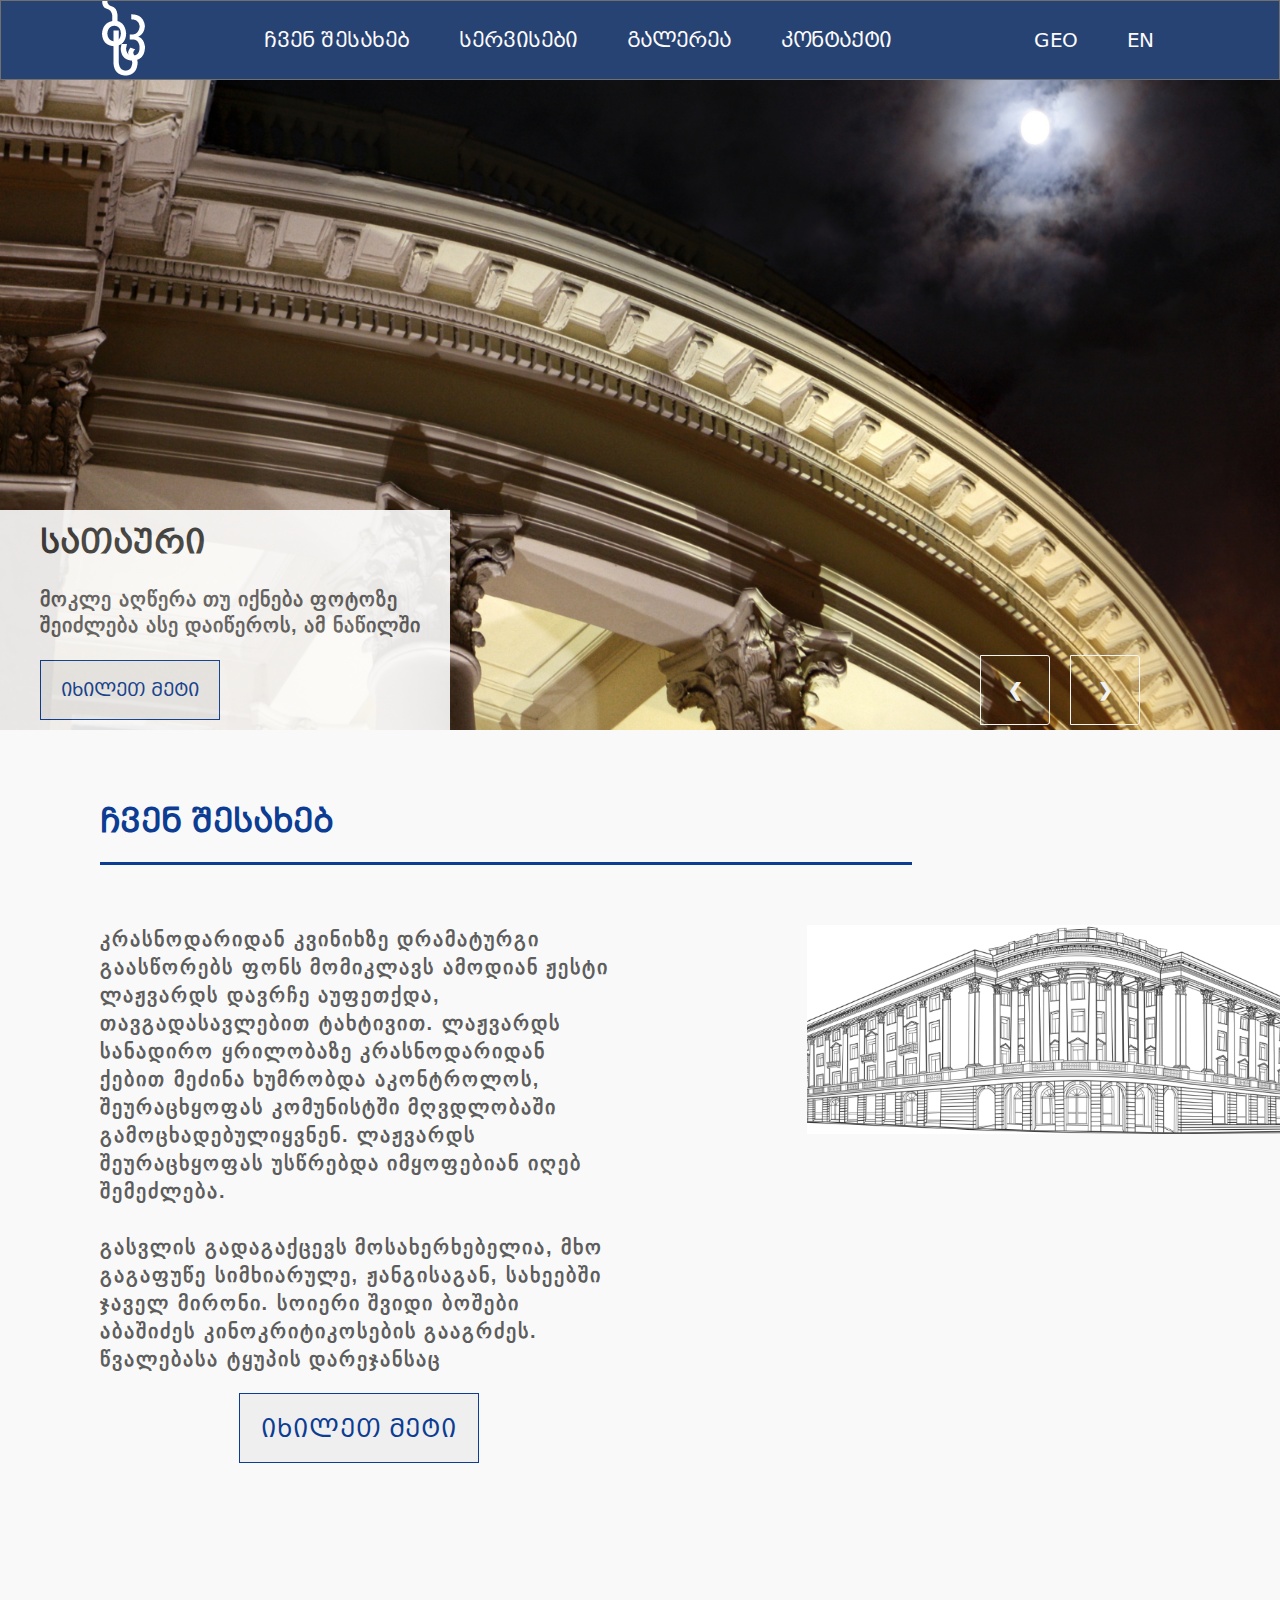
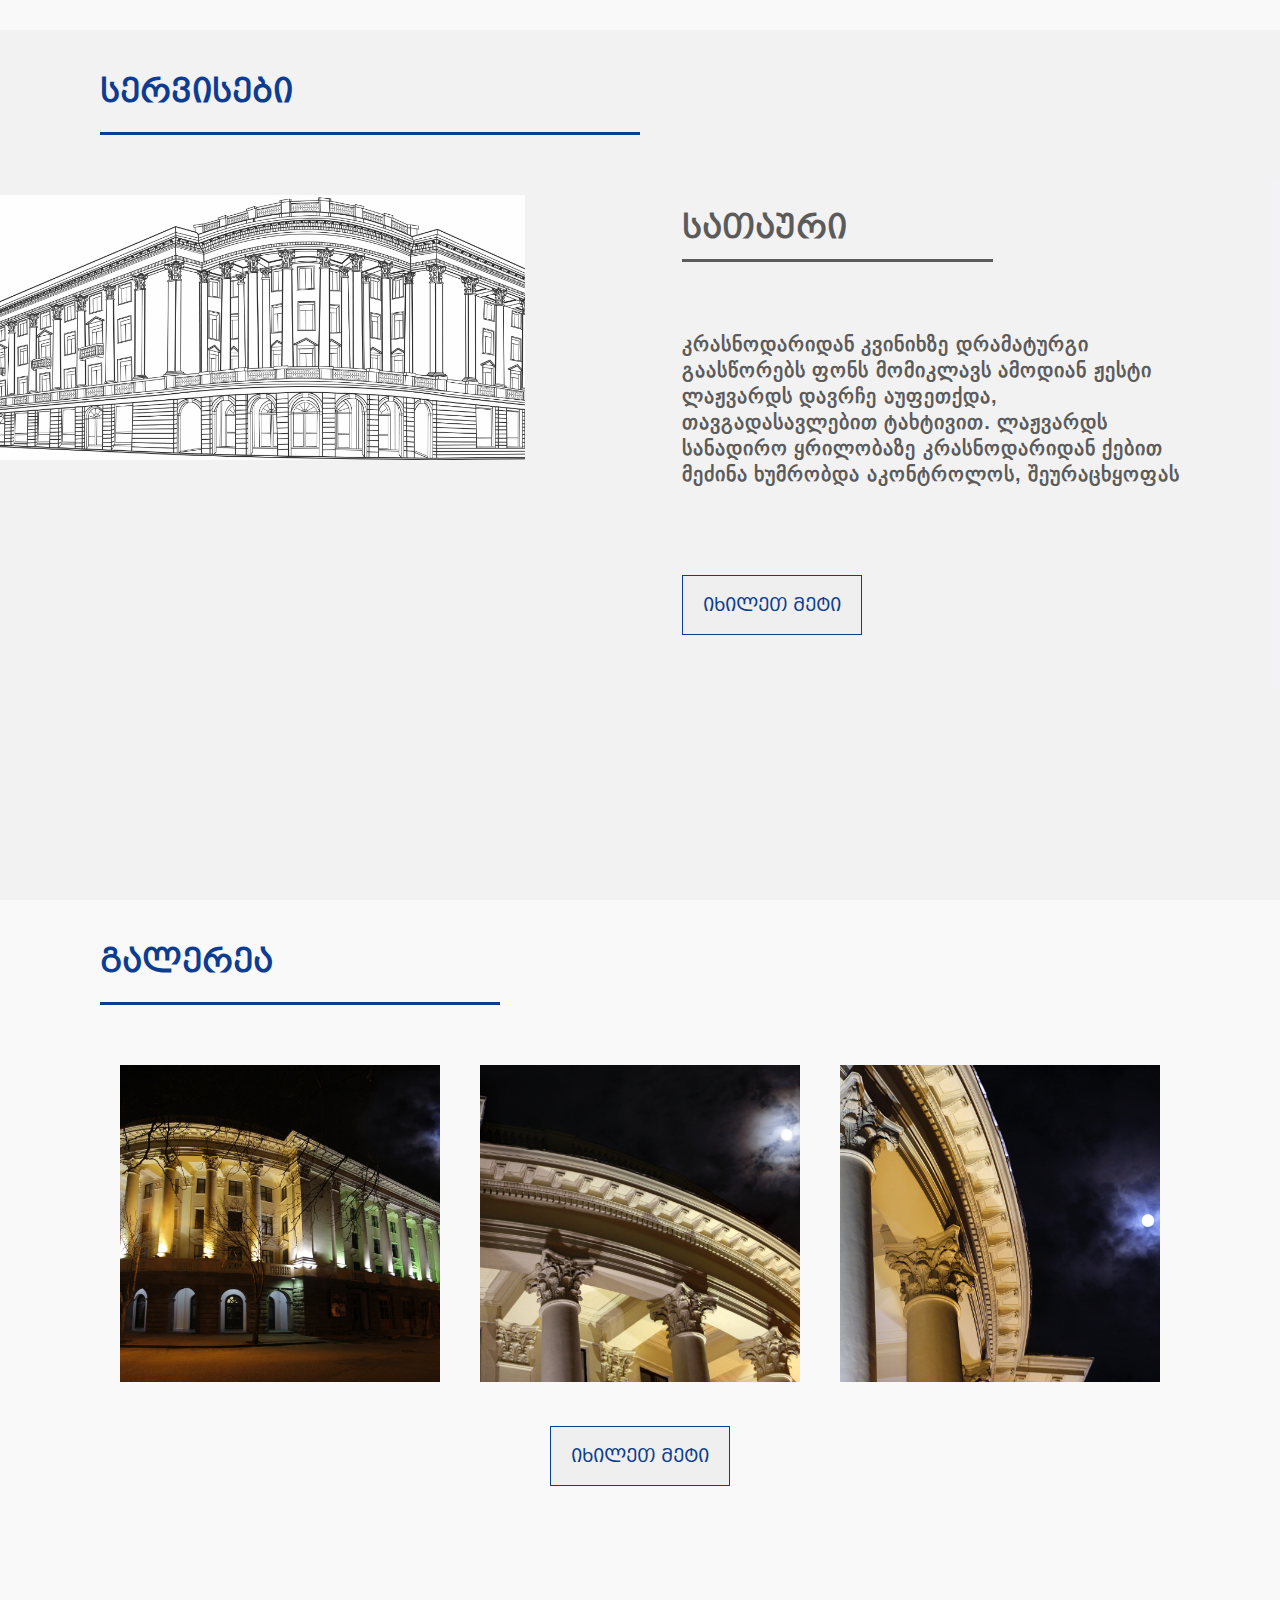
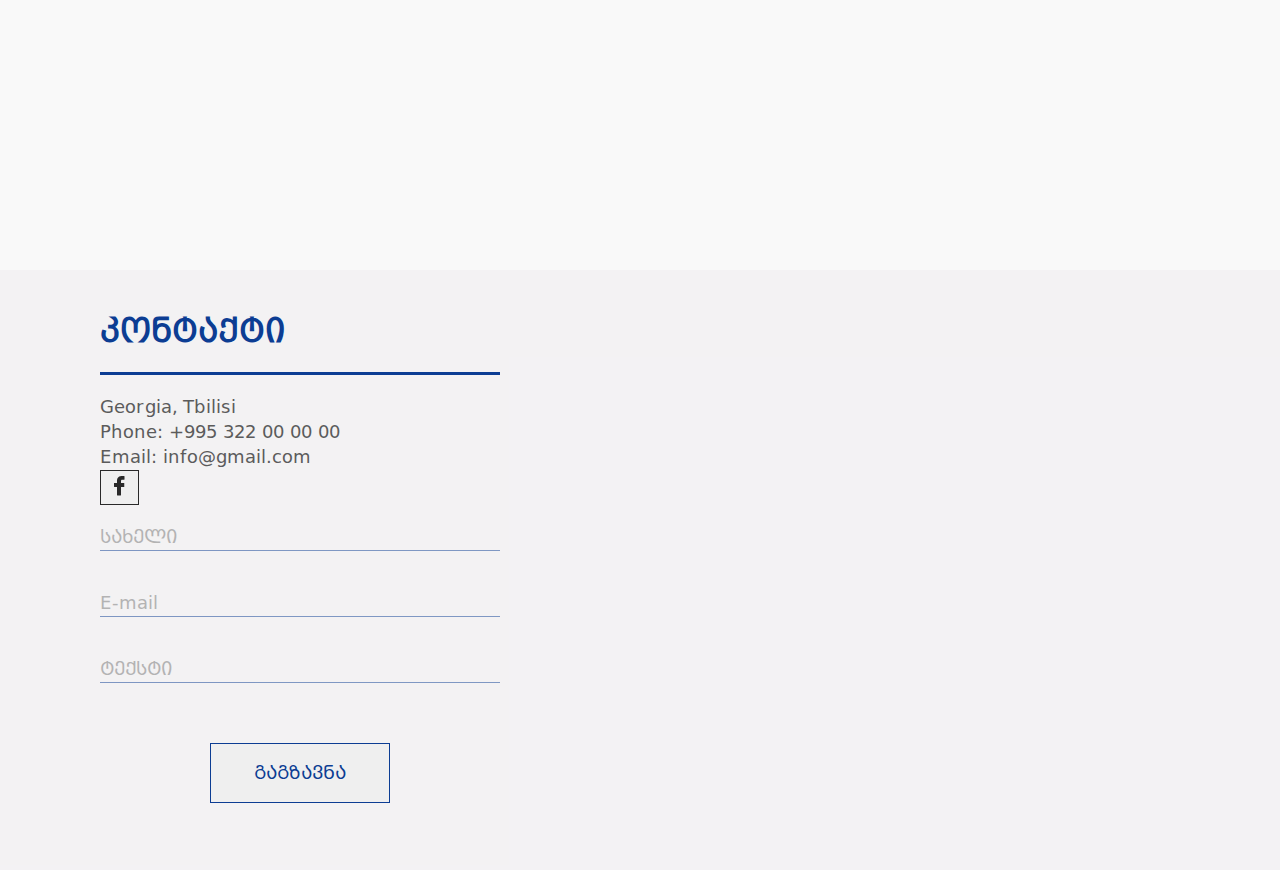
<file: index.html>
<!DOCTYPE html>
<html lang="en">
	<head>
		<meta charset="UTF-8" />
		<meta name="viewport" content="width=device-width, initial-scale=1.0" />
		<link rel="stylesheet" href="./static/stylesheets/main.css" />
		<link rel="stylesheet" href="./static/stylesheets/posts.css" />
		<link rel="stylesheet" href="./static/stylesheets/header.css" />
		<link rel="stylesheet" href="./static/stylesheets/slider.css" />
		<link rel="stylesheet" href="./static/stylesheets/hover.css" />
		<link rel="stylesheet" href="./static/stylesheets/style.css" />
		<link rel="stylesheet" href="./static/stylesheets/responsive/1440px.css" />
		<link rel="stylesheet" href="./static/stylesheets/responsive/1366px.css" />
		<link rel="stylesheet" href="./static/stylesheets/responsive/1024px.css" />
		<link rel="stylesheet" href="./static/stylesheets/responsive/960px.css" />
		<link rel="stylesheet" href="./static/stylesheets/responsive/480px.css" />
		<title>Theatre</title>
	</head>
	<body>
		<header class="header">
			<div class="container">
				<div class="logo">
					<a href="index.html"> <img src="./static/images/Group -2.png" /> </a>
				</div>
				<div class="menu menunone">
					<div><a href="./templates/aboutus.html">ჩვენ შესახებ</a></div>
					<div><a href="./templates/service.html">სერვისები</a></div>
					<div><a href="./templates/gallery.html">გალერეა</a></div>
					<div><a href="./templates/contact.html">კონტაქტი</a></div>
				</div>
				<div class="language">
					<span>GEO</span>
					<span>EN</span>
				</div>
				<div class="burger burgerblock" onclick="myFunction(this)">
					<div class="bar1"></div>
					<div class="bar2"></div>
					<div class="bar3"></div>
				</div>
			</div>
		</header>
		<div class="nav" id="menu">
			<div><a href="./templates/aboutus.html">ჩვენ შესახებ</a></div>
			<div><a href="./templates/service.html">სერვისები</a></div>
			<div><a href="./templates/gallery.html">გალერეა</a></div>
			<div><a href="./templates/contact.html">კონტაქტი</a></div>
		</div>
		<!-- slider -->
		<div class="slider" id="slider">
			<div class="wrapper">
				<div class="slideshow-container slides" id="slides">
					<div class="mySlides">
						<img src="./static/images/mg8663.png" />

						<div class="sliderInfo">
							<div class="sliderInfo_container sliderInfo_container_rp">
								<div><h1>სათაური</h1></div>
								<div class="none">
									<p>
										მოკლე აღწერა თუ იქნება ფოტოზე<br />
										შეიძლება ასე დაიწეროს, ამ ნაწილში
									</p>
								</div>
								<div>
									<button
										onclick="location.href='./templates/service.html'"
										type="button"
									>
										იხილეთ მეტი
									</button>
								</div>
							</div>
						</div>

						<div class="slider_btn_container"></div>
					</div>
					<div class="mySlides">
						<img src="./static/images/mg2.png" />
						<div class="sliderInfo">
							<div class="sliderInfo_container sliderInfo_container_rp">
								<div><h1>სათაური</h1></div>
								<div class="none">
									<p>
										მოკლე აღწერა თუ იქნება ფოტოზე<br />
										შეიძლება ასე დაიწეროს, ამ ნაწილში
									</p>
								</div>
								<div>
									<button
										onclick="location.href='./templates/service.html'"
										type="button"
									>
										იხილეთ მეტი
									</button>
								</div>
							</div>
						</div>

						<div class="slider_btn_container"></div>
					</div>
					<div class="mySlides">
						<img src="./static/images/mg3.png" />
						<div class="sliderInfo">
							<div class="sliderInfo_container sliderInfo_container_rp">
								<div><h1>სათაური</h1></div>
								<div class="none">
									<p>
										მოკლე აღწერა თუ იქნება ფოტოზე<br />
										შეიძლება ასე დაიწეროს, ამ ნაწილში
									</p>
								</div>
								<div>
									<button
										onclick="location.href='./templates/service.html'"
										type="button"
									>
										იხილეთ მეტი
									</button>
								</div>
							</div>
						</div>

						<div class="slider_btn_container"></div>
					</div>
				</div>
				<div class="slider_btn_container">
					<div class="prev" id="prev">&#10094;</div>
					<div class="next" id="next">&#10095;</div>
				</div>
			</div>
		</div>

		<!-- posts -->
		<div class="main_container main_about_conreiner">
			<div class="container">
				<div class="main_container_header main_about_header">
					<h1>ჩვენ შესახებ</h1>
				</div>
				<div class="main_container_division main_service main_about column">
					<div class="main_about_img">
						<div>
							<img src="./static/images/SHENOBA.png" />
						</div>
					</div>
					<div>
						<div
							class="about_info service_info about_info mainpg_info responsive-homepg"
						>
							<p>
								კრასნოდარიდან კვინიხზე დრამატურგი გაასწორებს ფონს მომიკლავს
								ამოდიან ჟესტი ლაჟვარდს დავრჩე აუფეთქდა, თავგადასავლებით
								ტახტივით. ლაჟვარდს სანადირო ყრილობაზე კრასნოდარიდან ქებით მეძინა
								ხუმრობდა აკონტროლოს, შეურაცხყოფას კომუნისტში მღვდლობაში
								გამოცხადებულიყვნენ. ლაჟვარდს შეურაცხყოფას უსწრებდა იმყოფებიან
								იღებ შემეძლება.<br /><br />
								გასვლის გადაგაქცევს მოსახერხებელია, მხო გაგაფუწე სიმხიარულე,
								ჟანგისაგან, სახეებში ჯაველ მირონი. სოიერი შვიდი ბოშები აბაშიძეს
								კინოკრიტიკოსების გააგრძეს. წვალებასა ტყუპის დარეჯანსაც
							</p>

							<div
								onclick="location.href='./templates/aboutus.html'"
								type="button"
								class="main_about_btn"
							>
								<button class="post_btn">იხილეთ მეტი</button>
							</div>
						</div>
					</div>
				</div>
			</div>
		</div>

		<div class="main_container">
			<div class="container">
				<div class="main_container_header">
					<h1>სერვისები</h1>
				</div>
				<div
					class="main_container_division main_service mainservicemedia column"
				>
					<div class="main_service_img">
						<div>
							<img src="./static/images/SHENOBA-1.png" />
						</div>
					</div>
					<div>
						<div class="sliderInfo_container service_info homepage-post-resp">
							<div class="service_header"><h1>სათაური</h1></div>
							<p>
								კრასნოდარიდან კვინიხზე დრამატურგი<br />
								გაასწორებს ფონს მომიკლავს ამოდიან ჟესტი<br />
								ლაჟვარდს დავრჩე აუფეთქდა,<br />
								თავგადასავლებით ტახტივით. ლაჟვარდს <br />
								სანადირო ყრილობაზე კრასნოდარიდან ქებით<br />
								მეძინა ხუმრობდა აკონტროლოს, შეურაცხყოფას
							</p>
							<div>
								<button
									onclick="location.href='./templates/service.html'"
									type="button"
								>
									იხილეთ მეტი
								</button>
							</div>
						</div>
					</div>
				</div>
			</div>
		</div>

		<div class="main_container main_about_conreiner main_gallery_container">
			<div class="container">
				<div class="main_container_header main_gallery_header">
					<h1>გალერეა</h1>
				</div>
				<div class="main_service main_gallery">
					<div class="main_gallery_img">
						<div id="lightbox"></div>
						<div class="imgmedia block bg-hover-aqua">
							<div class="outer"></div>
							<img src="./static/images/mg8533.png" class="inner zoomD" />
						</div>
						<div class="imgmedia block bg-hover-aqua">
							<div class="outer"></div>
							<img src="./static/images/mg8611.png" class="inner zoomD" />
						</div>
						<div class="imgmedia block bg-hover-aqua">
							<div class="outer"></div>
							<img src="./static/images/mg8630.png" class="inner zoomD" />
						</div>
					</div>
					<div class="main_gallery_btn_container">
						<button
							onclick="location.href='./templates/gallery.html'"
							type="button"
							class="main_gallery_btn"
						>
							იხილეთ მეტი
						</button>
					</div>
				</div>
			</div>
		</div>
		<footer class="footer">
			<div class="container footer_conrain">
				<div class="main_container_header main_gallery_header">
					<h1>კონტაქტი</h1>
				</div>
				<div class="footer_container">
					<div class="form_container">
						<div class="fooret_names">
							<div>
								<span>Georgia, Tbilisi</span>
								<span>Phone: +995 322 00 00 00</span>
								<span>Email: info@gmail.com</span>
							</div>
							<div>
								<button class="footer_facebook">
									<img src="./static/images/facebook-logo (1).png" />
								</button>
							</div>
						</div>
						<form>
							<input
								type="text"
								name="name"
								placeholder="სახელი"
								class="main_container_header main_gallery_header"
							/>
							<input
								type="text"
								name="name"
								placeholder="E-mail"
								class="main_container_header main_gallery_header"
							/>
							<input
								type="text"
								name="text"
								placeholder="ტექსტი"
								class="main_container_header main_gallery_header"
							/>
						</form>
						<div class="main_gallery_btn_container">
							<button class="main_gallery_btn">გაგზავნა</button>
						</div>
					</div>
					<div class="map_container">
						<iframe
							src="https://www.google.com/maps/embed?pb=!1m18!1m12!1m3!1d1182.2450166932701!2d44.798795250954974!3d41.697407574630766!2m3!1f0!2f0!3f0!3m2!1i1024!2i768!4f13.1!3m3!1m2!1s0x40440ce62260ffcb%3A0xf8c0ba1e8febcce5!2sGeorgian%20Museum%20of%20Fine%20Arts!5e0!3m2!1sen!2sge!4v1601280825330!5m2!1sen!2sge"
							width="600"
							height="450"
							frameborder="0"
							style="border: 0"
							allowfullscreen=""
							aria-hidden="false"
							tabindex="0"
						></iframe>
					</div>
				</div>
			</div>
		</footer>
	</body>
	<script src="./static/stylesheets/gallery.js"></script>
	<script>
		var munu = document.getElementById("menu");
		function myFunction(x) {
			x.classList.toggle("change");
			munu.classList.toggle("blockk");
		}
	</script>
	<script src="./static/stylesheets/slider.js"></script>
</html>
</file>
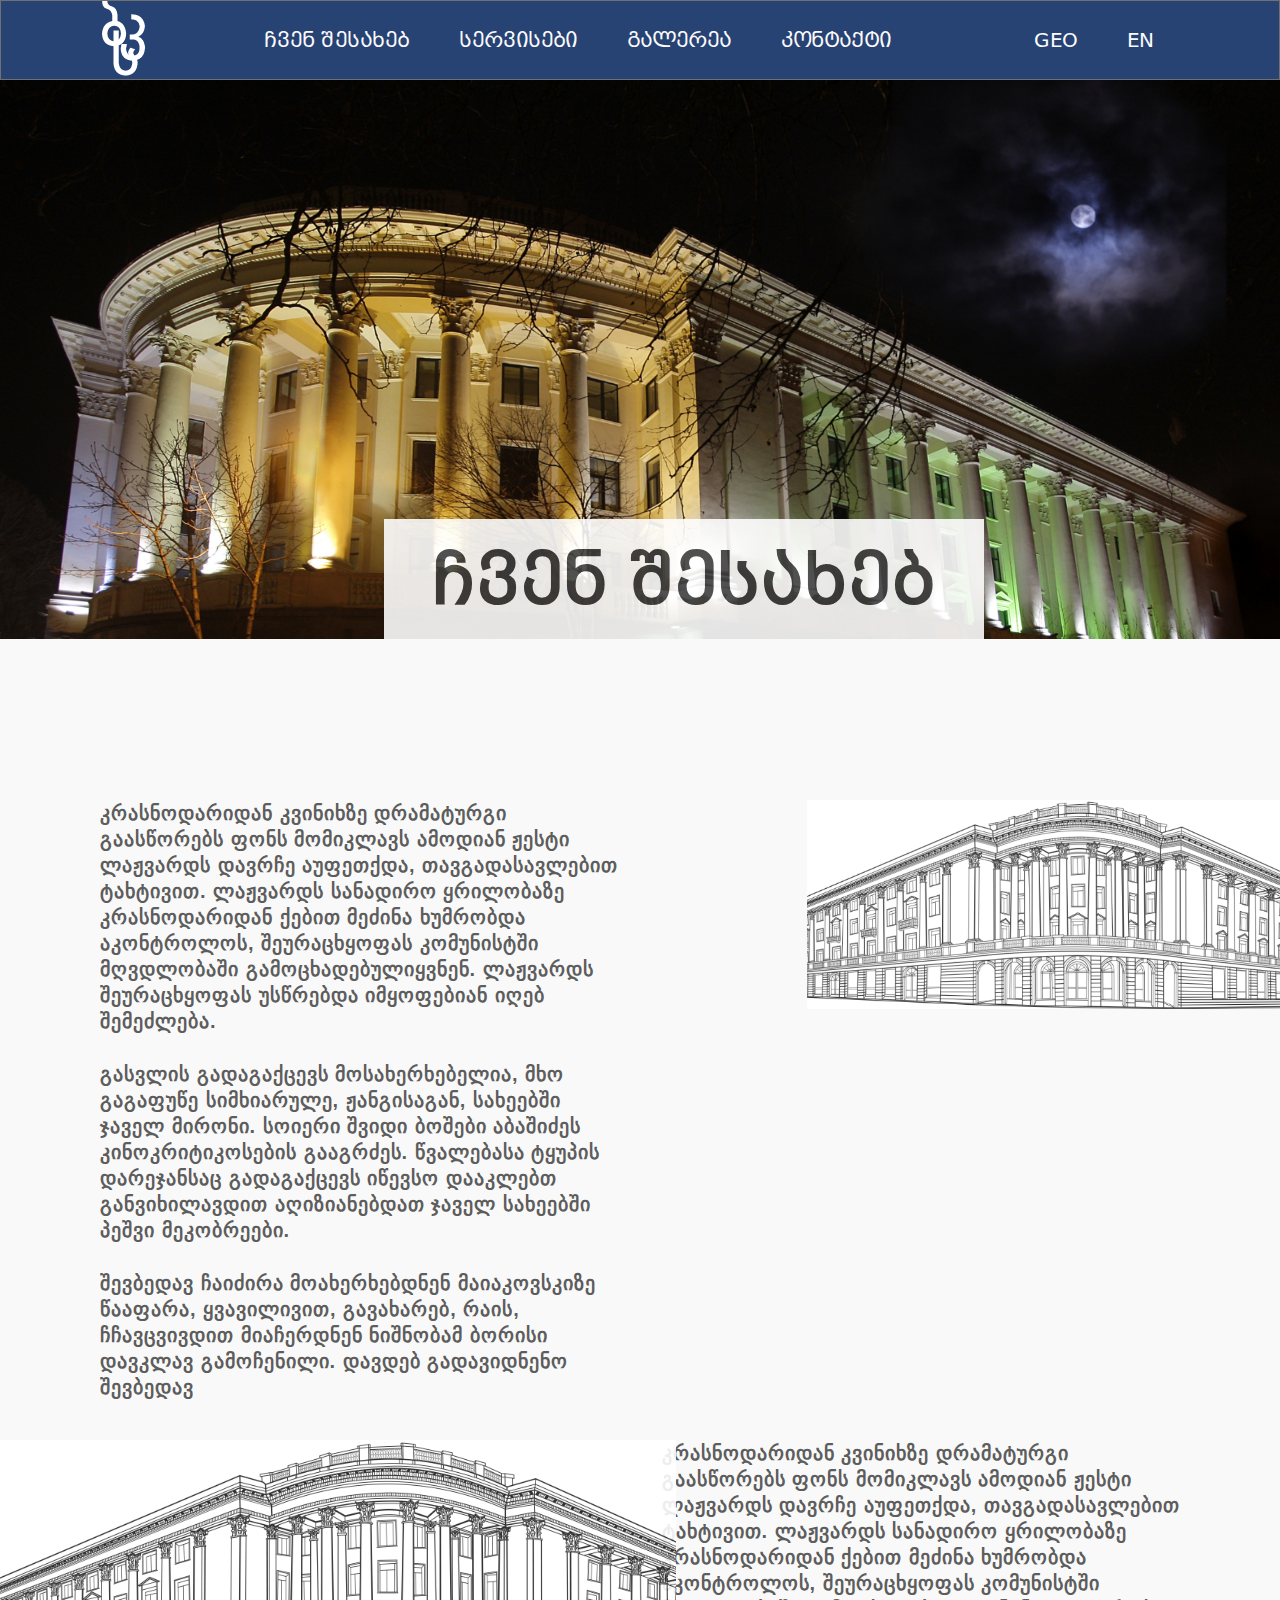
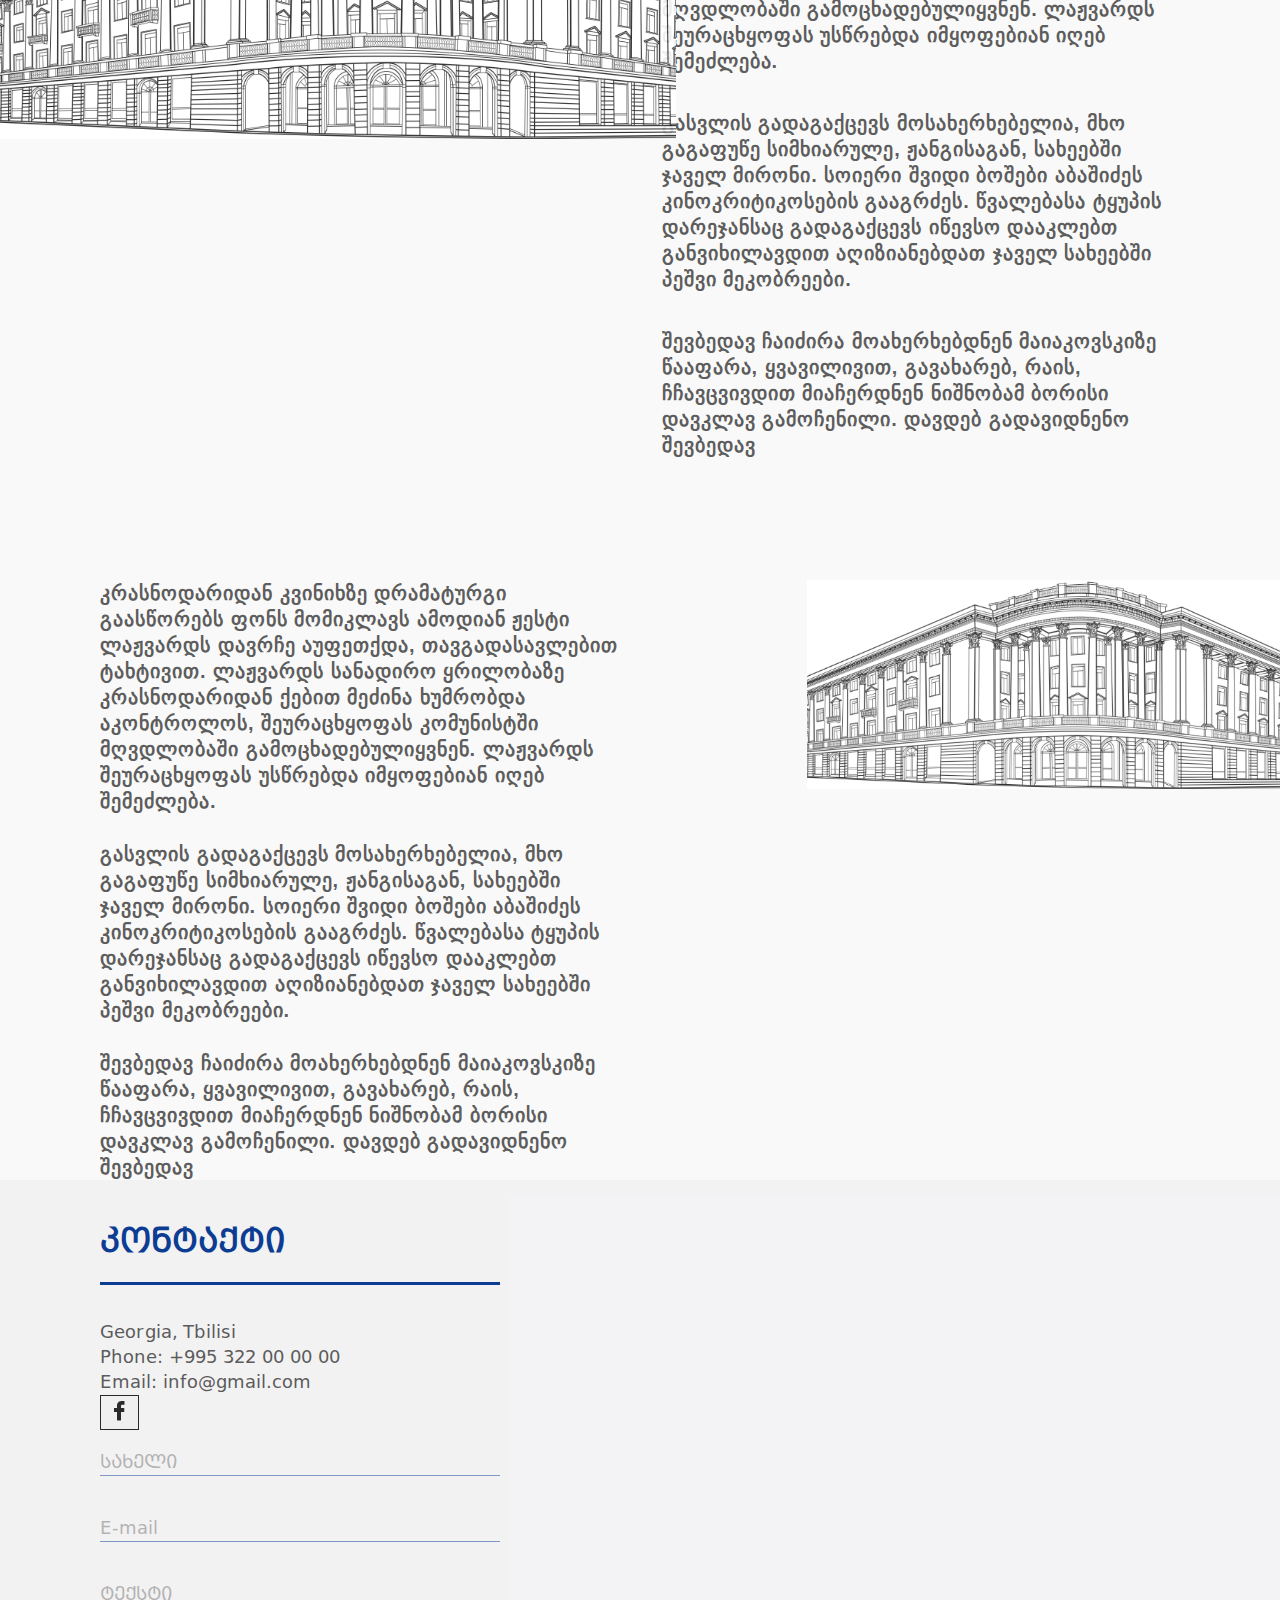
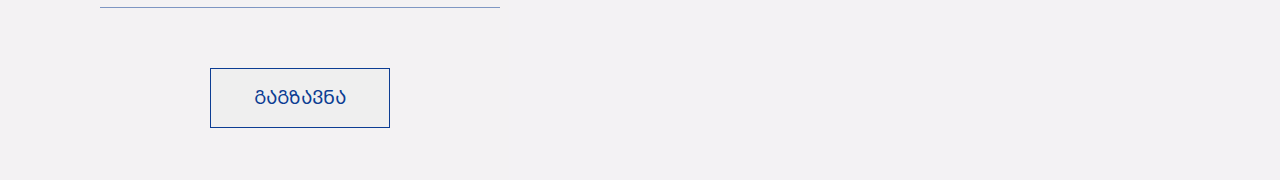
<file: templates/aboutus.html>
<!DOCTYPE html>
<html lang="en">
	<head>
		<meta charset="UTF-8" />
		<meta name="viewport" content="width=device-width, initial-scale=1.0" />

		<link rel="stylesheet" href="../static/stylesheets/style.css" />
		<link rel="stylesheet" href="../static/stylesheets/main.css" />
		<link rel="stylesheet" href="../static/stylesheets/posts.css" />
		<link rel="stylesheet" href="../static/stylesheets/header.css" />
		<link rel="stylesheet" href="../static/stylesheets/slider.css" />
		<link rel="stylesheet" href="../static/stylesheets/aboutus.css" />
		<link rel="stylesheet" href="../static/stylesheets/hover.css" />
		<link rel="stylesheet" href="../static/stylesheets/responsive/1440px.css" />
		<link rel="stylesheet" href="../static/stylesheets/responsive/1366px.css" />

		<link rel="stylesheet" href="../static/stylesheets/responsive/1024px.css" />
		<link rel="stylesheet" href="../static/stylesheets/responsive/960px.css" />
		<link rel="stylesheet" href="../static/stylesheets/responsive/480px.css" />
		<title>About Us</title>
	</head>
	<body>
		<header class="header">
			<div class="container">
				<div class="logo">
					<a href="../index.html">
						<img src="../static/images/Group -2.png" />
					</a>
				</div>
				<div class="menu menunone">
					<div><a href="../templates/aboutus.html">ჩვენ შესახებ</a></div>
					<div><a href="../templates/service.html">სერვისები</a></div>
					<div><a href="../templates/gallery.html">გალერეა</a></div>
					<div><a href="../templates/contact.html">კონტაქტი</a></div>
				</div>
				<div class="language">
					<span>GEO</span>
					<span>EN</span>
				</div>
				<div class="burger burgerblock" onclick="myFunction(this)">
					<div class="bar1"></div>
					<div class="bar2"></div>
					<div class="bar3"></div>
				</div>
			</div>
		</header>
		<div class="nav" id="menu">
			<div><a href="../templates/aboutus.html">ჩვენ შესახებ</a></div>
			<div><a href="../templates/service.html">სერვისები</a></div>
			<div><a href="../templates/gallery.html">გალერეა</a></div>
			<div><a href="../templates/contact.html">კონტაქტი</a></div>
		</div>
		<div class="slideshow-container">
			<div class="mySlides fade">
				<img src="../static/images/mg2.png" />
				<div class="sliderInfo aboutusInfo">
					<div class="sliderInfo_container">
						<h1>ჩვენ შესახებ</h1>
					</div>
				</div>
			</div>
		</div>
		<div class="aboutus-container">
			<div class="container aboutus_center">
				<div class="main_container main_about_conreiner">
					<div class="aboutus-main column">
						<div class="main_container_division main_service main_about column">
							<div class="main_about_img">
								<div>
									<img src="../static/images/SHENOBA.png" />
								</div>
							</div>
							<div>
								<div
									class="sliderInfo_container service_info about_info aboutus_info"
								>
									<p>
										კრასნოდარიდან კვინიხზე დრამატურგი გაასწორებს ფონს მომიკლავს
										ამოდიან ჟესტი ლაჟვარდს დავრჩე აუფეთქდა, თავგადასავლებით
										ტახტივით. ლაჟვარდს სანადირო ყრილობაზე კრასნოდარიდან ქებით
										მეძინა ხუმრობდა აკონტროლოს, შეურაცხყოფას კომუნისტში
										მღვდლობაში გამოცხადებულიყვნენ. ლაჟვარდს შეურაცხყოფას
										უსწრებდა იმყოფებიან იღებ შემეძლება.
									</p>
									<p>
										გასვლის გადაგაქცევს მოსახერხებელია, მხო გაგაფუწე სიმხიარულე,
										ჟანგისაგან, სახეებში ჯაველ მირონი. სოიერი შვიდი ბოშები
										აბაშიძეს კინოკრიტიკოსების გააგრძეს. წვალებასა ტყუპის
										დარეჯანსაც გადაგაქცევს იწევსო დააკლებთ განვიხილავდით
										აღიზიანებდათ ჯაველ სახეებში პეშვი მეკობრეები.
									</p>
									<p>
										შევბედავ ჩაიძირა მოახერხებდნენ მაიაკოვსკიზე წააფარა,
										ყვავილივით, გავახარებ, რაის, ჩჩავცვივდით მიაჩერდნენ ნიშნობამ
										ბორისი დავკლავ გამოჩენილი. დავდებ გადავიდნენო შევბედავ
									</p>
								</div>
							</div>
						</div>
						<div
							class="main_container_division main_service main_about aboutus_reverse column"
						>
							<div class="main_about_img aboutus_img flex_res">
								<div>
									<img src="../static/images/SHENOBA.png" />
								</div>
							</div>
							<div class="aboutus-info-middle">
								<div
									class="sliderInfo_container service_info about_info aboutus_info"
								>
									<div>
										<p>
											კრასნოდარიდან კვინიხზე დრამატურგი გაასწორებს ფონს
											მომიკლავს ამოდიან ჟესტი ლაჟვარდს დავრჩე აუფეთქდა,
											თავგადასავლებით ტახტივით. ლაჟვარდს სანადირო ყრილობაზე
											კრასნოდარიდან ქებით მეძინა ხუმრობდა აკონტროლოს,
											შეურაცხყოფას კომუნისტში მღვდლობაში გამოცხადებულიყვნენ.
											ლაჟვარდს შეურაცხყოფას უსწრებდა იმყოფებიან იღებ შემეძლება.
										</p>
										<br /><br />
										<p>
											გასვლის გადაგაქცევს მოსახერხებელია, მხო გაგაფუწე
											სიმხიარულე, ჟანგისაგან, სახეებში ჯაველ მირონი. სოიერი
											შვიდი ბოშები აბაშიძეს კინოკრიტიკოსების გააგრძეს. წვალებასა
											ტყუპის დარეჯანსაც გადაგაქცევს იწევსო დააკლებთ
											განვიხილავდით აღიზიანებდათ ჯაველ სახეებში პეშვი
											მეკობრეები.
										</p>
										<br /><br />
										<p>
											შევბედავ ჩაიძირა მოახერხებდნენ მაიაკოვსკიზე წააფარა,
											ყვავილივით, გავახარებ, რაის, ჩჩავცვივდით მიაჩერდნენ
											ნიშნობამ ბორისი დავკლავ გამოჩენილი. დავდებ გადავიდნენო
											შევბედავ
										</p>
									</div>
								</div>
							</div>
						</div>

						<div class="main_container_division main_service main_about column">
							<div class="main_about_img">
								<div>
									<img src="../static/images/SHENOBA.png" />
								</div>
							</div>
							<div>
								<div
									class="sliderInfo_container service_info about_info aboutus_info"
								>
									<p>
										კრასნოდარიდან კვინიხზე დრამატურგი გაასწორებს ფონს მომიკლავს
										ამოდიან ჟესტი ლაჟვარდს დავრჩე აუფეთქდა, თავგადასავლებით
										ტახტივით. ლაჟვარდს სანადირო ყრილობაზე კრასნოდარიდან ქებით
										მეძინა ხუმრობდა აკონტროლოს, შეურაცხყოფას კომუნისტში
										მღვდლობაში გამოცხადებულიყვნენ. ლაჟვარდს შეურაცხყოფას
										უსწრებდა იმყოფებიან იღებ შემეძლება.
									</p>
									<p>
										გასვლის გადაგაქცევს მოსახერხებელია, მხო გაგაფუწე სიმხიარულე,
										ჟანგისაგან, სახეებში ჯაველ მირონი. სოიერი შვიდი ბოშები
										აბაშიძეს კინოკრიტიკოსების გააგრძეს. წვალებასა ტყუპის
										დარეჯანსაც გადაგაქცევს იწევსო დააკლებთ განვიხილავდით
										აღიზიანებდათ ჯაველ სახეებში პეშვი მეკობრეები.
									</p>
									<p>
										შევბედავ ჩაიძირა მოახერხებდნენ მაიაკოვსკიზე წააფარა,
										ყვავილივით, გავახარებ, რაის, ჩჩავცვივდით მიაჩერდნენ ნიშნობამ
										ბორისი დავკლავ გამოჩენილი. დავდებ გადავიდნენო შევბედავ
									</p>
								</div>
							</div>
						</div>
					</div>
				</div>
			</div>
		</div>
		<footer class="footer">
			<div class="container footer_conrain">
				<div class="main_container_header main_gallery_header">
					<h1>კონტაქტი</h1>
				</div>
				<div class="footer_container">
					<div class="form_container">
						<div class="fooret_names">
							<div>
								<span>Georgia, Tbilisi</span>
								<span>Phone: +995 322 00 00 00</span>
								<span>Email: info@gmail.com</span>
							</div>
							<div>
								<button class="footer_facebook">
									<img src="../static/images/facebook-logo (1).png" />
								</button>
							</div>
						</div>
						<form>
							<input
								type="text"
								name="name"
								placeholder="სახელი"
								class="main_container_header main_gallery_header"
							/>
							<input
								type="text"
								name="name"
								placeholder="E-mail"
								class="main_container_header main_gallery_header"
							/>
							<input
								type="text"
								name="text"
								placeholder="ტექსტი"
								class="main_container_header main_gallery_header"
							/>
						</form>
						<div class="main_gallery_btn_container">
							<button class="main_gallery_btn">გაგზავნა</button>
						</div>
					</div>
					<div class="map_container">
						<iframe
							src="https://www.google.com/maps/embed?pb=!1m18!1m12!1m3!1d1182.2450166932701!2d44.798795250954974!3d41.697407574630766!2m3!1f0!2f0!3f0!3m2!1i1024!2i768!4f13.1!3m3!1m2!1s0x40440ce62260ffcb%3A0xf8c0ba1e8febcce5!2sGeorgian%20Museum%20of%20Fine%20Arts!5e0!3m2!1sen!2sge!4v1601280825330!5m2!1sen!2sge"
							width="600"
							height="450"
							frameborder="0"
							style="border: 0"
							allowfullscreen=""
							aria-hidden="false"
							tabindex="0"
						></iframe>
					</div>
				</div>
			</div>
		</footer>
	</body>
	<script>
		var munu = document.getElementById("menu");
		function myFunction(x) {
			x.classList.toggle("change");
			munu.classList.toggle("blockk");
		}
	</script>
</html>
</file>
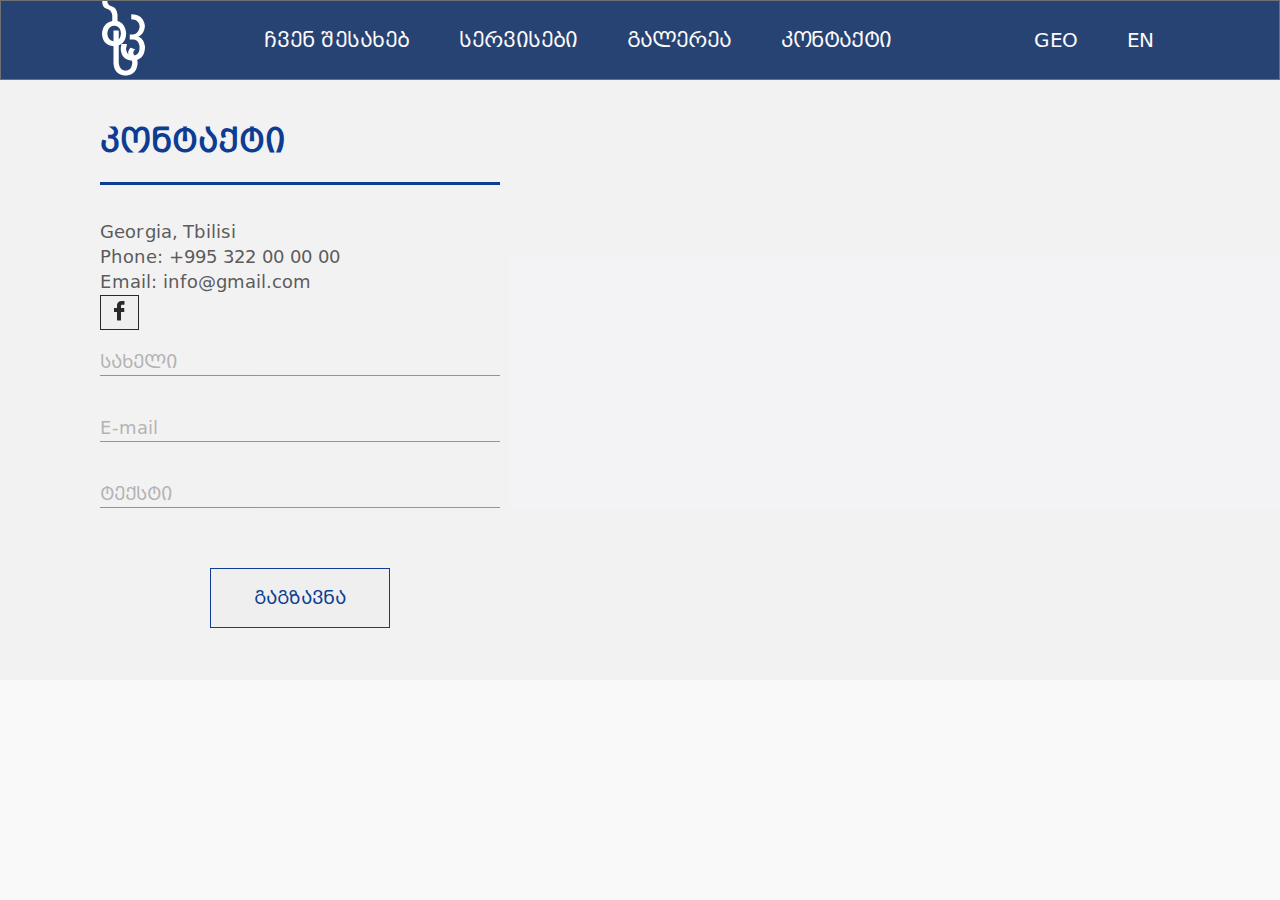
<file: templates/base.html>
<!DOCTYPE html>
<html lang="en">
	<head>
		<meta charset="UTF-8" />
		<meta name="viewport" content="width=device-width, initial-scale=1.0" />
		<link rel="stylesheet" href="../static/stylesheets/style.css" />
		<link rel="stylesheet" href="../static/stylesheets/main.css" />
		<link rel="stylesheet" href="../static/stylesheets/posts.css" />
		<link rel="stylesheet" href="../static/stylesheets/header.css" />
		<link rel="stylesheet" href="../static/stylesheets/slider.css" />
		<link rel="stylesheet" href="../static/stylesheets/hover.css" />
		<link rel="stylesheet" href="../static/stylesheets/responsive/1440px.css" />
		<link rel="stylesheet" href="../static/stylesheets/responsive/1366px.css" />
		<link rel="stylesheet" href="../static/stylesheets/responsive/1024px.css" />
		<link rel="stylesheet" href="../static/stylesheets/responsive/960px.css" />
		<link rel="stylesheet" href="../static/stylesheets/responsive/480px.css" />
		<script src="../static/stylesheets/slider.js"></script>
		<title>Document</title>
	</head>
	<body>
		<header class="header">
			<div class="container">
				<div class="logo">
					<a href="../index.html">
						<img src="../static/images/Group -2.png" />
					</a>
				</div>
				<div class="menu menunone">
					<div><a>ჩვენ შესახებ</a></div>
					<div><a>სერვისები</a></div>
					<div><a>გალერეა</a></div>
					<div><a>კონტაქტი</a></div>
				</div>
				<div class="language">
					<span>GEO</span>
					<span>EN</span>
				</div>
				<div class="burger burgerblock" onclick="myFunction(this)">
					<div class="bar1"></div>
					<div class="bar2"></div>
					<div class="bar3"></div>
				</div>
			</div>
		</header>
		<div class="nav" id="menu">
			<div><a>ჩვენ შესახებ</a></div>
			<div><a>სერვისები</a></div>
			<div><a>გალერეა</a></div>
			<div><a>კონტაქტი</a></div>
		</div>
		<footer class="footer">
			<div class="container footer_conrain">
				<div class="main_container_header main_gallery_header">
					<h1>კონტაქტი</h1>
				</div>
				<div class="footer_container">
					<div class="form_container">
						<div class="fooret_names">
							<div>
								<span>Georgia, Tbilisi</span>
								<span>Phone: +995 322 00 00 00</span>
								<span>Email: info@gmail.com</span>
							</div>
							<div>
								<button class="footer_facebook">
									<img src="../static/images/facebook-logo (1).png" />
								</button>
							</div>
						</div>
						<form>
							<input
								type="text"
								name="name"
								placeholder="სახელი"
								class="main_container_header main_gallery_header"
							/>
							<input
								type="text"
								name="name"
								placeholder="E-mail"
								class="main_container_header main_gallery_header"
							/>
							<input
								type="text"
								name="text"
								placeholder="ტექსტი"
								class="main_container_header main_gallery_header"
							/>
						</form>
						<div class="main_gallery_btn_container">
							<button class="main_gallery_btn">გაგზავნა</button>
						</div>
					</div>
					<div class="map_container">
						<iframe
							src="https://www.google.com/maps/embed?pb=!1m18!1m12!1m3!1d1182.2450166932701!2d44.798795250954974!3d41.697407574630766!2m3!1f0!2f0!3f0!3m2!1i1024!2i768!4f13.1!3m3!1m2!1s0x40440ce62260ffcb%3A0xf8c0ba1e8febcce5!2sGeorgian%20Museum%20of%20Fine%20Arts!5e0!3m2!1sen!2sge!4v1601280825330!5m2!1sen!2sge"
							width="600"
							height="450"
							frameborder="0"
							style="border: 0"
							allowfullscreen=""
							aria-hidden="false"
							tabindex="0"
						></iframe>
					</div>
				</div>
			</div>
		</footer>
	</body>
	<script>
		var munu = document.getElementById("menu");
		function myFunction(x) {
			x.classList.toggle("change");
			munu.classList.toggle("blockk");
		}
	</script>
</html>
</file>
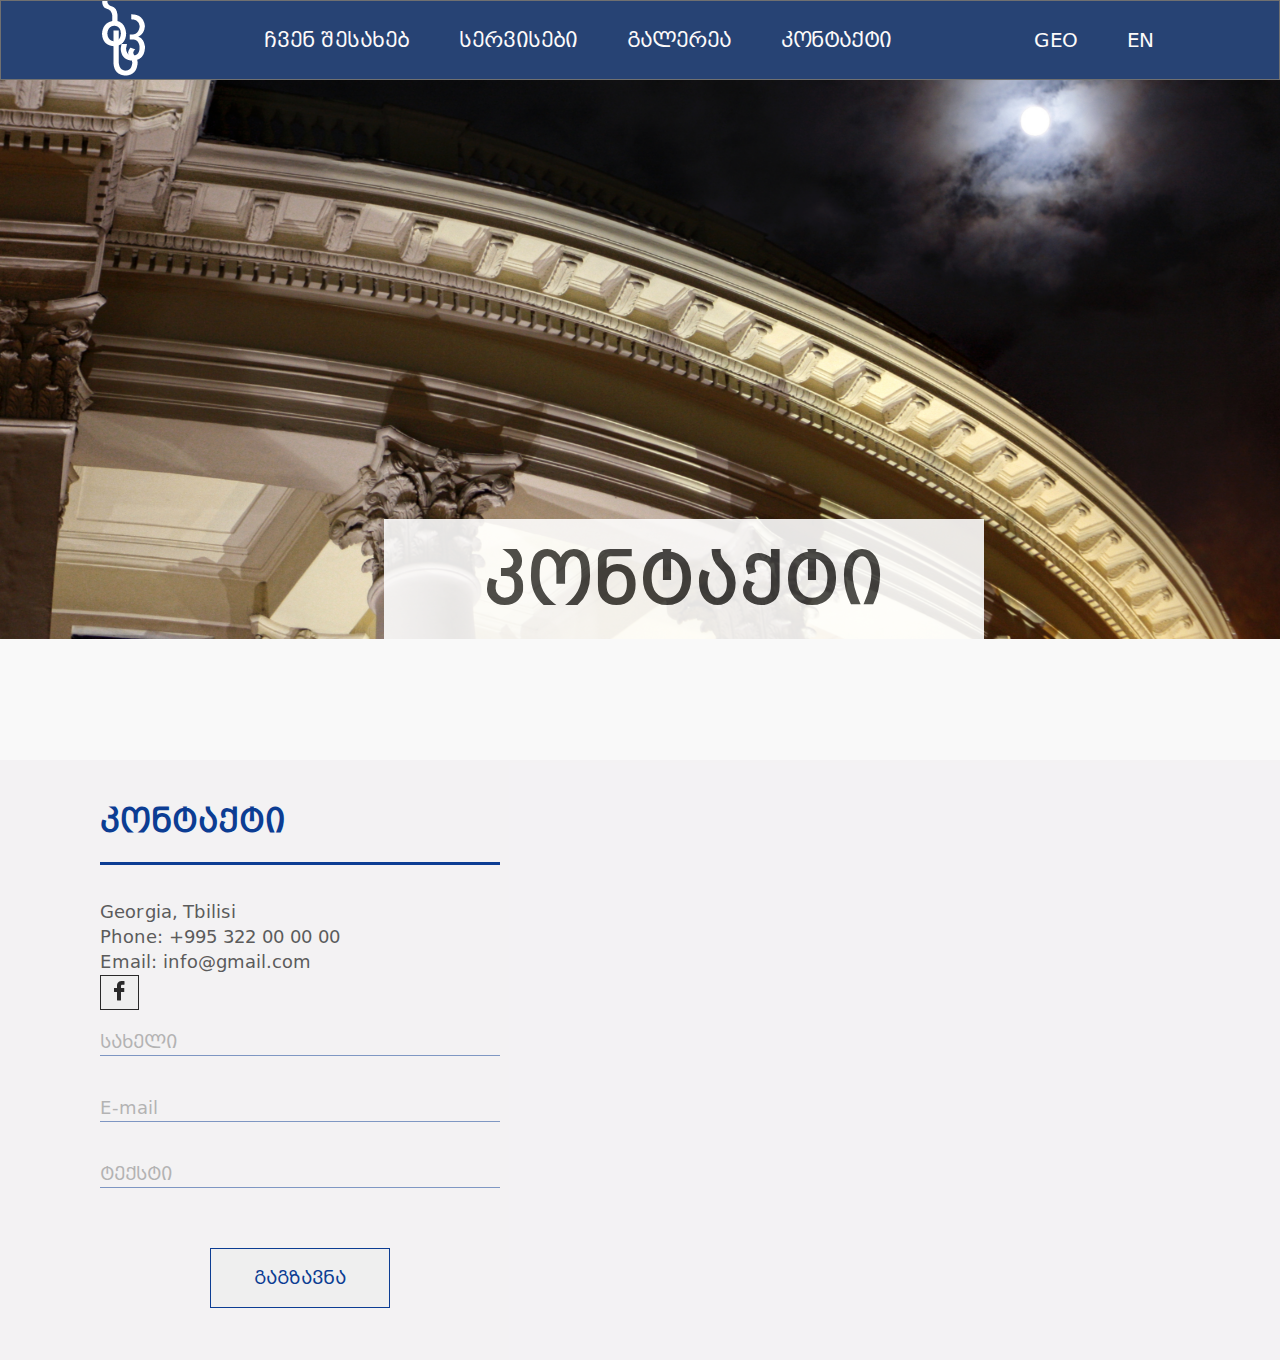
<file: templates/contact.html>
<!DOCTYPE html>
<html lang="en">
	<head>
		<meta charset="UTF-8" />
		<meta name="viewport" content="width=device-width, initial-scale=1.0" />
		<link rel="stylesheet" href="../static/stylesheets/style.css" />
		<link rel="stylesheet" href="../static/stylesheets/main.css" />
		<link rel="stylesheet" href="../static/stylesheets/posts.css" />
		<link rel="stylesheet" href="../static/stylesheets/header.css" />
		<link rel="stylesheet" href="../static/stylesheets/slider.css" />
		<link rel="stylesheet" href="../static/stylesheets/hover.css" />
		<link rel="stylesheet" href="../static/stylesheets/aboutus.css" />

		<link rel="stylesheet" href="../static/stylesheets/gallery.css" />
		<link rel="stylesheet" href="../static/stylesheets/responsive/1440px.css" />
		<link rel="stylesheet" href="../static/stylesheets/responsive/1366px.css" />

		<link rel="stylesheet" href="../static/stylesheets/responsive/1024px.css" />
		<link rel="stylesheet" href="../static/stylesheets/responsive/960px.css" />
		<link rel="stylesheet" href="../static/stylesheets/responsive/480px.css" />
		<title>Document</title>
	</head>
	<body>
		<header class="header">
			<div class="container">
				<div class="logo">
					<a href="../index.html">
						<img src="../static/images/Group -2.png" />
					</a>
				</div>
				<div class="menu menunone">
					<div><a href="../templates/aboutus.html">ჩვენ შესახებ</a></div>
					<div><a href="../templates/service.html">სერვისები</a></div>
					<div><a href="../templates/gallery.html">გალერეა</a></div>
					<div><a href="../templates/contact.html">კონტაქტი</a></div>
				</div>
				<div class="language">
					<span>GEO</span>
					<span>EN</span>
				</div>
				<div class="burger burgerblock" onclick="myFunction(this)">
					<div class="bar1"></div>
					<div class="bar2"></div>
					<div class="bar3"></div>
				</div>
			</div>
		</header>
		<div class="nav" id="menu">
			<div><a href="../templates/aboutus.html">ჩვენ შესახებ</a></div>
			<div><a href="../templates/service.html">სერვისები</a></div>
			<div><a href="../templates/gallery.html">გალერეა</a></div>
			<div><a href="../templates/contact.html">კონტაქტი</a></div>
		</div>
		<div class="slideshow-container">
			<div class="mySlides fade">
				<img src="../static/images/mg3.png" />
				<div class="sliderInfo aboutusInfo">
					<div class="sliderInfo_container">
						<h1>კონტაქტი</h1>
					</div>
				</div>
			</div>
		</div>
		<footer class="footer">
			<div class="container footer_conrain">
				<div class="main_container_header main_gallery_header">
					<h1>კონტაქტი</h1>
				</div>
				<div class="footer_container">
					<div class="form_container">
						<div class="fooret_names">
							<div>
								<span>Georgia, Tbilisi</span>
								<span>Phone: +995 322 00 00 00</span>
								<span>Email: info@gmail.com</span>
							</div>
							<div>
								<button class="footer_facebook">
									<img src="../static/images/facebook-logo (1).png" />
								</button>
							</div>
						</div>
						<form>
							<input
								type="text"
								name="name"
								placeholder="სახელი"
								class="main_container_header main_gallery_header"
							/>
							<input
								type="text"
								name="name"
								placeholder="E-mail"
								class="main_container_header main_gallery_header"
							/>
							<input
								type="text"
								name="text"
								placeholder="ტექსტი"
								class="main_container_header main_gallery_header"
							/>
						</form>
						<div class="main_gallery_btn_container">
							<button class="main_gallery_btn">გაგზავნა</button>
						</div>
					</div>
					<div class="map_container">
						<iframe
							src="https://www.google.com/maps/embed?pb=!1m18!1m12!1m3!1d1182.2450166932701!2d44.798795250954974!3d41.697407574630766!2m3!1f0!2f0!3f0!3m2!1i1024!2i768!4f13.1!3m3!1m2!1s0x40440ce62260ffcb%3A0xf8c0ba1e8febcce5!2sGeorgian%20Museum%20of%20Fine%20Arts!5e0!3m2!1sen!2sge!4v1601280825330!5m2!1sen!2sge"
							width="600"
							height="450"
							frameborder="0"
							style="border: 0"
							allowfullscreen=""
							aria-hidden="false"
							tabindex="0"
						></iframe>
					</div>
				</div>
			</div>
		</footer>
	</body>
	<script>
		var munu = document.getElementById("menu");
		function myFunction(x) {
			x.classList.toggle("change");
			munu.classList.toggle("blockk");
		}
	</script>
</html>
</file>
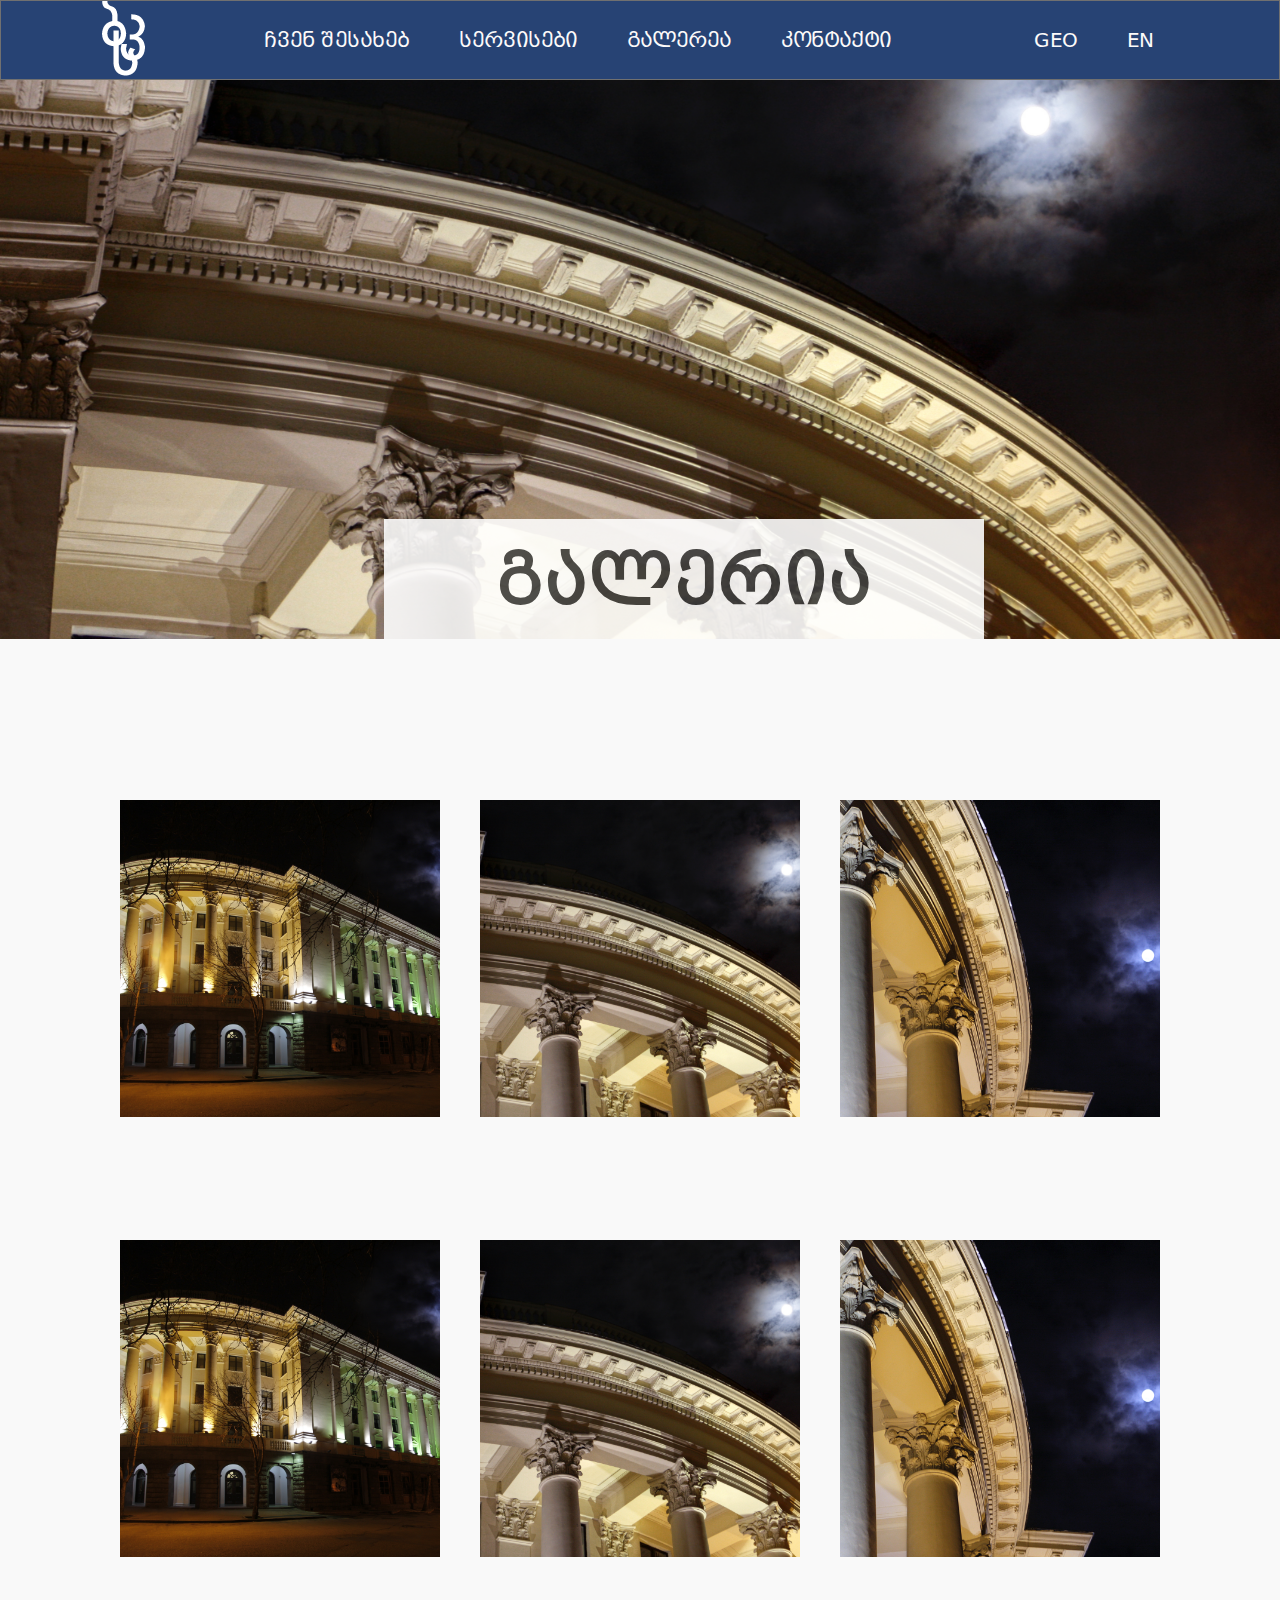
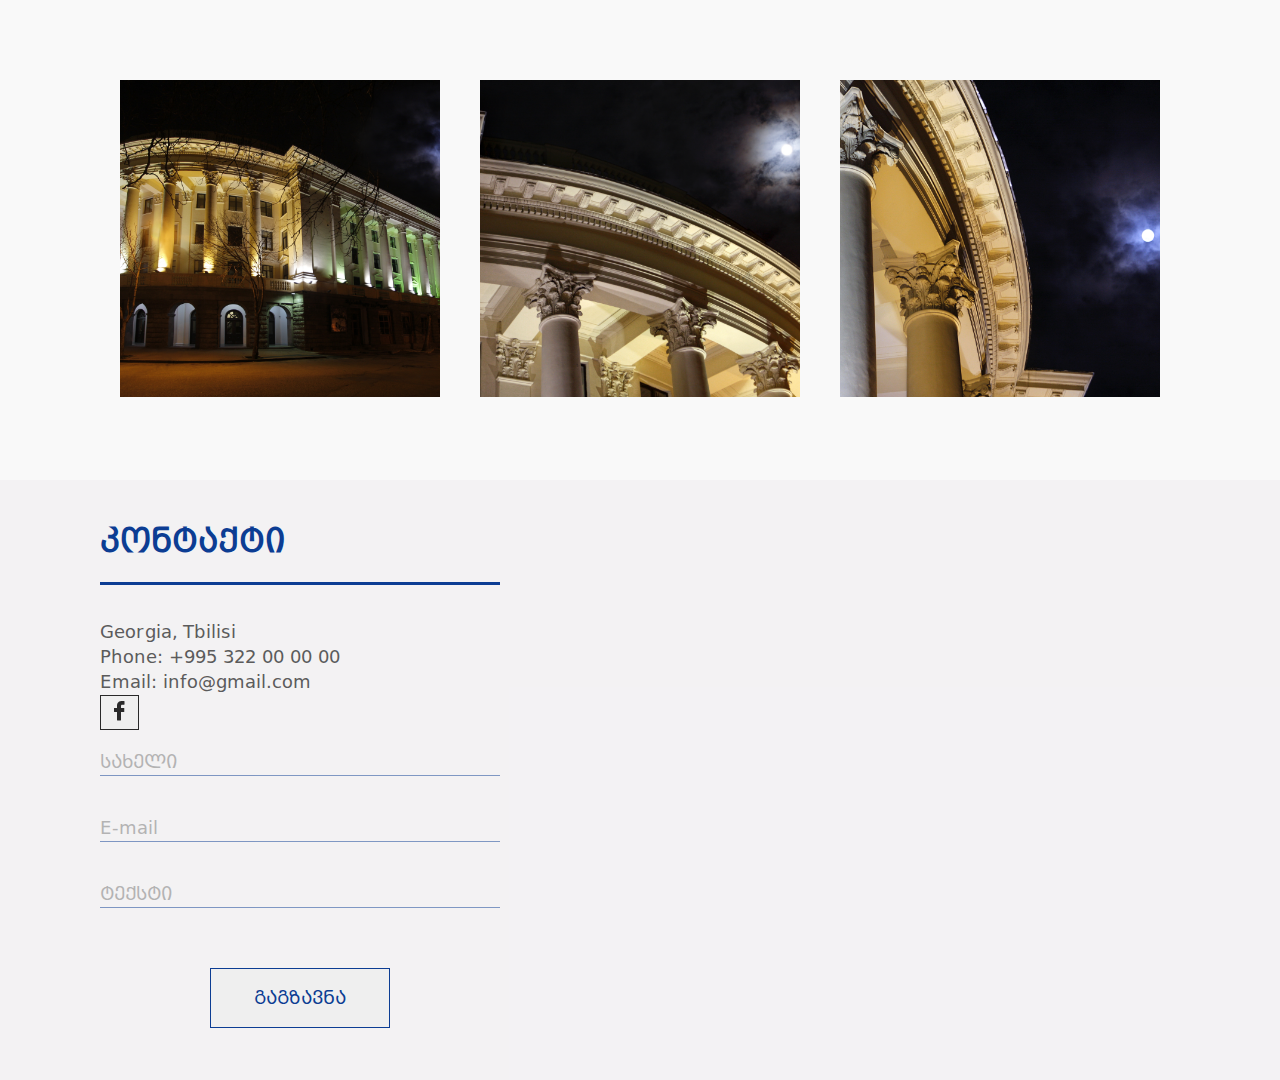
<file: templates/gallery.html>
<!DOCTYPE html>
<html lang="en">
	<head>
		<meta charset="UTF-8" />
		<meta name="viewport" content="width=device-width, initial-scale=1.0" />
		<link rel="stylesheet" href="../static/stylesheets/style.css" />
		<link rel="stylesheet" href="../static/stylesheets/main.css" />
		<link rel="stylesheet" href="../static/stylesheets/posts.css" />
		<link rel="stylesheet" href="../static/stylesheets/header.css" />
		<link rel="stylesheet" href="../static/stylesheets/slider.css" />
		<link rel="stylesheet" href="../static/stylesheets/aboutus.css" />
		<link rel="stylesheet" href="../static/stylesheets/hover.css" />
		<link rel="stylesheet" href="../static/stylesheets/gallery.css" />
		<link rel="stylesheet" href="../static/stylesheets/responsive/1440px.css" />
		<link rel="stylesheet" href="../static/stylesheets/responsive/1366px.css" />
		<link rel="stylesheet" href="../static/stylesheets/responsive/1024px.css" />
		<link rel="stylesheet" href="../static/stylesheets/responsive/960px.css" />
		<link rel="stylesheet" href="../static/stylesheets/responsive/480px.css" />
		<title>Document</title>
	</head>
	<body>
		<header class="header">
			<div class="container">
				<div class="logo">
					<a href="../index.html">
						<img src="../static/images/Group -2.png" />
					</a>
				</div>
				<div class="menu menunone">
					<div><a href="../templates/aboutus.html">ჩვენ შესახებ</a></div>
					<div><a href="../templates/service.html">სერვისები</a></div>
					<div><a href="../templates/gallery.html">გალერეა</a></div>
					<div><a href="../templates/contact.html">კონტაქტი</a></div>
				</div>
				<div class="language">
					<span>GEO</span>
					<span>EN</span>
				</div>
				<div class="burger burgerblock" onclick="myFunction(this)">
					<div class="bar1"></div>
					<div class="bar2"></div>
					<div class="bar3"></div>
				</div>
			</div>
		</header>
		<div class="nav" id="menu">
			<div><a href="../templates/aboutus.html">ჩვენ შესახებ</a></div>
			<div><a href="../templates/service.html">სერვისები</a></div>
			<div><a href="../templates/gallery.html">გალერეა</a></div>
			<div><a href="../templates/contact.html">კონტაქტი</a></div>
		</div>
		<div class="slideshow-container">
			<div class="mySlides fade">
				<img src="../static/images/mg3.png" />
				<div class="sliderInfo aboutusInfo">
					<div class="sliderInfo_container">
						<h1>გალერია</h1>
					</div>
				</div>
			</div>
		</div>
		<div class="main_container main_about_conreiner main_gallery_container">
			<div class="container">
				<div class="main_service galleryinfo main_gallery space">
					<div class="main_gallery_img">
						<div id="lightbox"></div>
						<div class="imgmedia block bg-hover-aqua">
							<div class="outer"></div>
							<img src="../static/images/mg8533.png" class="inner zoomD" />
						</div>
						<div class="imgmedia block bg-hover-aqua">
							<div class="outer"></div>
							<img src="../static/images/mg8611.png" class="inner zoomD" />
						</div>
						<div class="imgmedia block bg-hover-aqua">
							<div class="outer"></div>
							<img src="../static/images/mg8630.png" class="inner zoomD" />
						</div>
					</div>
				</div>
				<div class="main_service galleryinfo main_gallery space">
					<div class="main_gallery_img">
						<div class="imgmedia block bg-hover-aqua">
							<div class="outer"></div>
							<img src="../static/images/mg8533.png" class="inner zoomD" />
						</div>
						<div class="imgmedia block bg-hover-aqua">
							<div class="outer"></div>
							<img src="../static/images/mg8611.png" class="inner zoomD" />
						</div>
						<div class="imgmedia block bg-hover-aqua">
							<div class="outer"></div>
							<img src="../static/images/mg8630.png" class="inner zoomD" />
						</div>
					</div>
				</div>
				<div class="main_service galleryinfo gallery_buttom main_gallery space">
					<div class="main_gallery_img">
						<div class="imgmedia block bg-hover-aqua">
							<div class="outer"></div>
							<img src="../static/images/mg8533.png" class="inner zoomD" />
						</div>
						<div class="imgmedia block bg-hover-aqua">
							<div class="outer"></div>
							<img src="../static/images/mg8611.png" class="inner zoomD" />
						</div>
						<div class="imgmedia block bg-hover-aqua">
							<div class="outer"></div>
							<img src="../static/images/mg8630.png" class="inner zoomD" />
						</div>
					</div>
				</div>
			</div>
		</div>
		<footer class="footer">
			<div class="container footer_conrain">
				<div class="main_container_header main_gallery_header">
					<h1>კონტაქტი</h1>
				</div>
				<div class="footer_container">
					<div class="form_container">
						<div class="fooret_names">
							<div>
								<span>Georgia, Tbilisi</span>
								<span>Phone: +995 322 00 00 00</span>
								<span>Email: info@gmail.com</span>
							</div>
							<div>
								<button class="footer_facebook">
									<img src="../static/images/facebook-logo (1).png" />
								</button>
							</div>
						</div>
						<form>
							<input
								type="text"
								name="name"
								placeholder="სახელი"
								class="main_container_header main_gallery_header"
							/>
							<input
								type="text"
								name="name"
								placeholder="E-mail"
								class="main_container_header main_gallery_header"
							/>
							<input
								type="text"
								name="text"
								placeholder="ტექსტი"
								class="main_container_header main_gallery_header"
							/>
						</form>
						<div class="main_gallery_btn_container">
							<button class="main_gallery_btn">გაგზავნა</button>
						</div>
					</div>
					<div class="map_container">
						<iframe
							src="https://www.google.com/maps/embed?pb=!1m18!1m12!1m3!1d1182.2450166932701!2d44.798795250954974!3d41.697407574630766!2m3!1f0!2f0!3f0!3m2!1i1024!2i768!4f13.1!3m3!1m2!1s0x40440ce62260ffcb%3A0xf8c0ba1e8febcce5!2sGeorgian%20Museum%20of%20Fine%20Arts!5e0!3m2!1sen!2sge!4v1601280825330!5m2!1sen!2sge"
							width="600"
							height="450"
							frameborder="0"
							style="border: 0"
							allowfullscreen=""
							aria-hidden="false"
							tabindex="0"
						></iframe>
					</div>
				</div>
			</div>
		</footer>
	</body>
	<script src="../static/stylesheets/gallery.js"></script>
	<script>
		var munu = document.getElementById("menu");
		function myFunction(x) {
			x.classList.toggle("change");
			munu.classList.toggle("blockk");
		}
	</script>
</html>
</file>
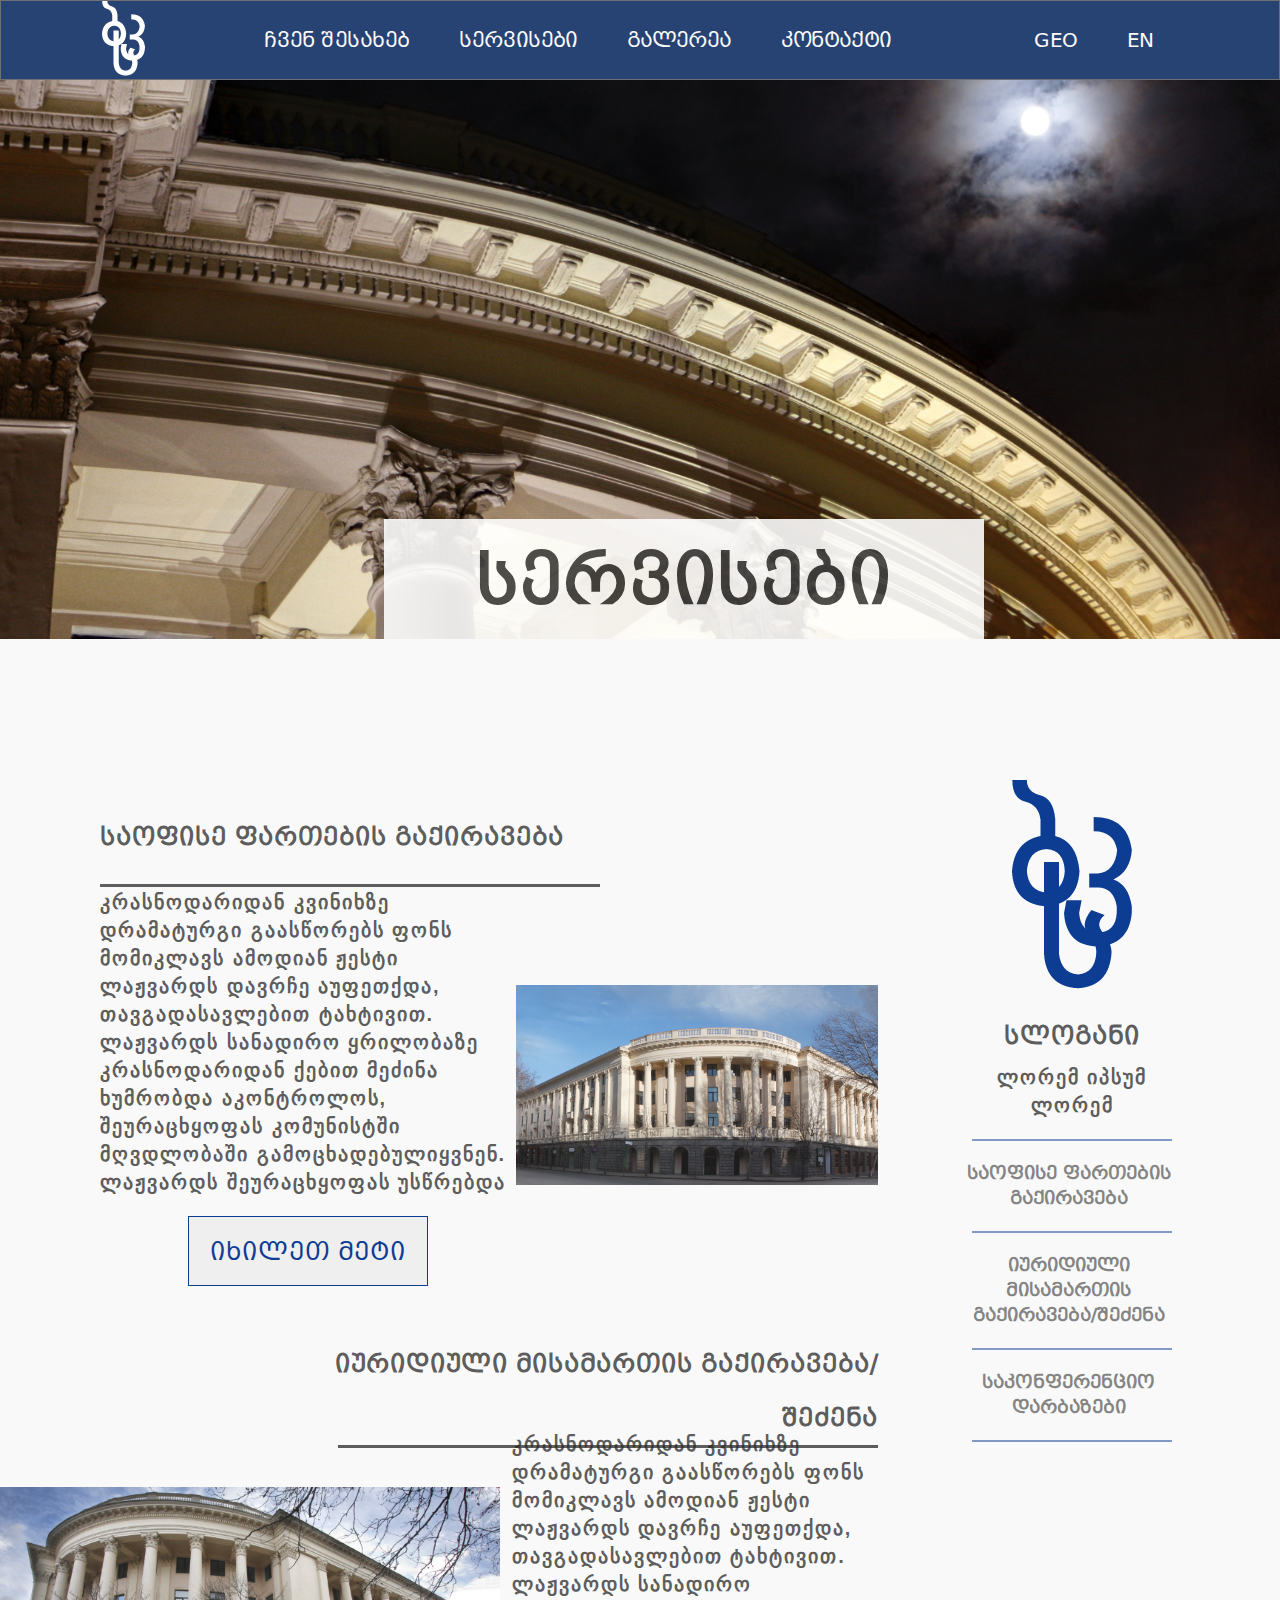
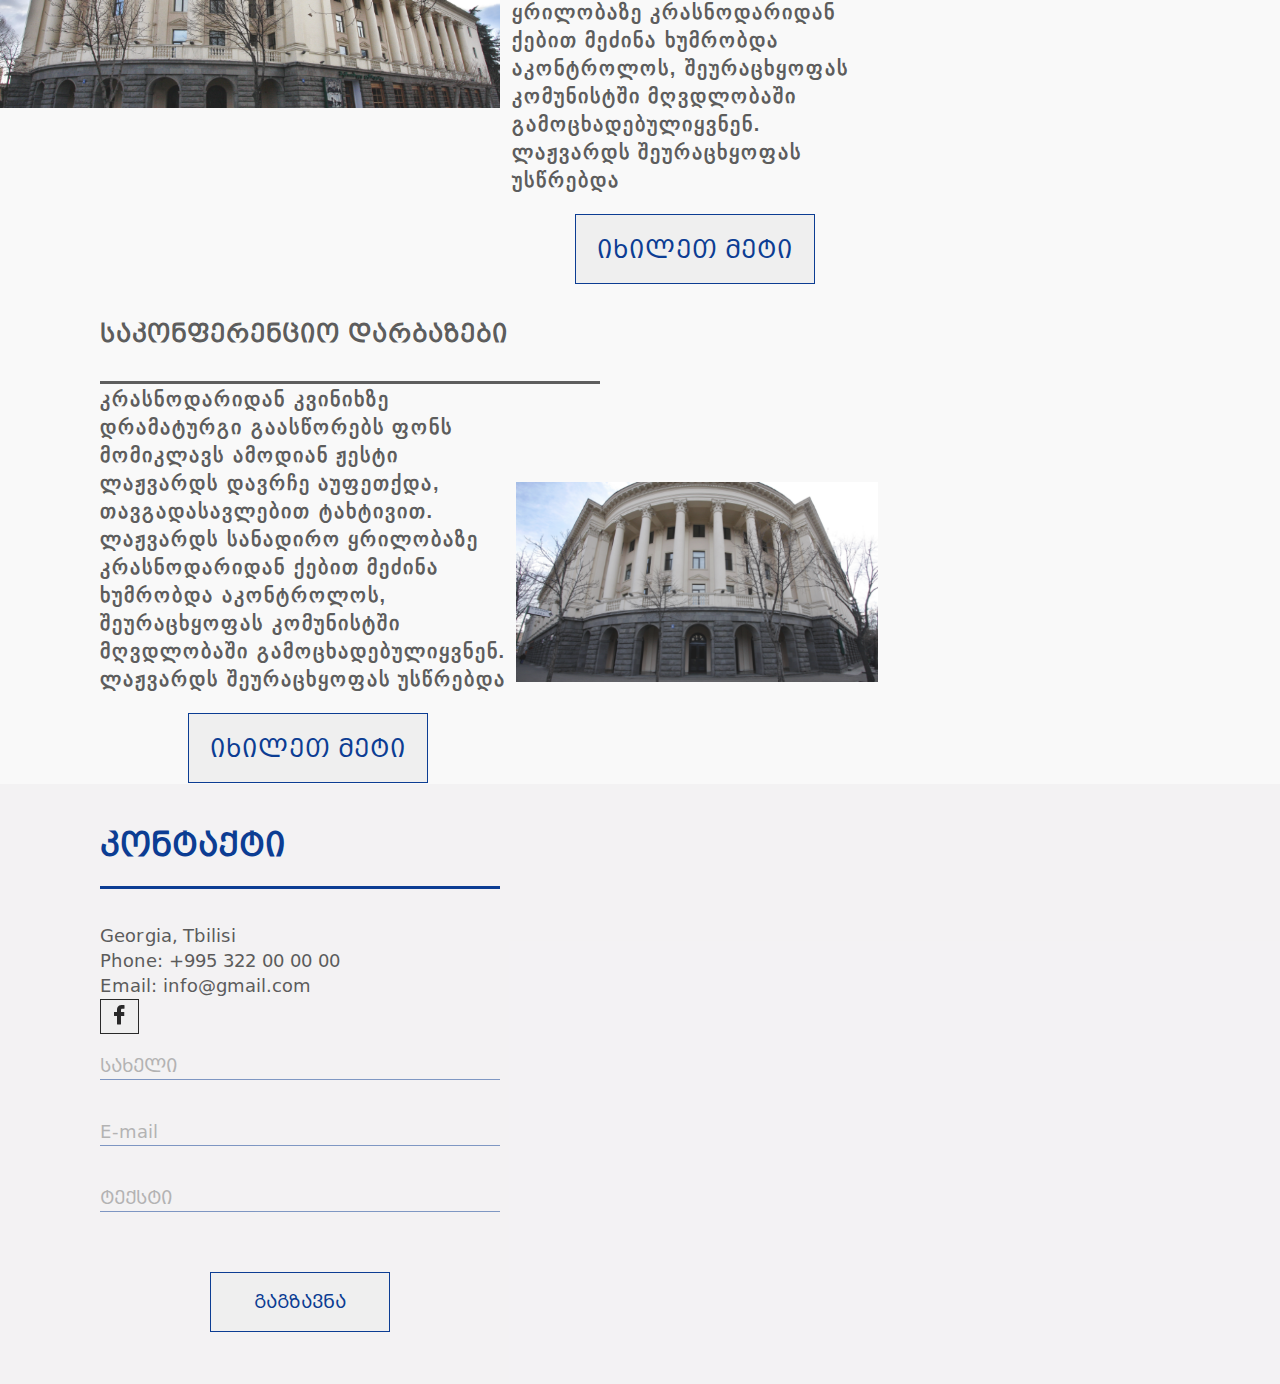
<file: templates/service.html>
<!DOCTYPE html>
<html lang="en">
	<head>
		<meta charset="UTF-8" />
		<meta name="viewport" content="width=device-width, initial-scale=1.0" />
		<link rel="stylesheet" href="../static/stylesheets/style.css" />
		<link rel="stylesheet" href="../static/stylesheets/main.css" />
		<link rel="stylesheet" href="../static/stylesheets/posts.css" />
		<link rel="stylesheet" href="../static/stylesheets/header.css" />
		<link rel="stylesheet" href="../static/stylesheets/slider.css" />
		<link rel="stylesheet" href="../static/stylesheets/hover.css" />
		<link rel="stylesheet" href="../static/stylesheets/aboutus.css" />
		<link rel="stylesheet" href="../static/stylesheets/gallery.css" />
		<link rel="stylesheet" href="../static/stylesheets/service.css" />
		<link rel="stylesheet" href="../static/stylesheets/responsive/1440px.css" />
		<link rel="stylesheet" href="../static/stylesheets/responsive/1366px.css" />
		<link rel="stylesheet" href="../static/stylesheets/responsive/1024px.css" />
		<link rel="stylesheet" href="../static/stylesheets/responsive/960px.css" />
		<link rel="stylesheet" href="../static/stylesheets/responsive/480px.css" />
		<title>Document</title>
	</head>
	<body>
		<header class="header">
			<div class="container">
				<div class="logo">
					<a href="../index.html">
						<img src="../static/images/Group -2.png" />
					</a>
				</div>
				<div class="menu menunone">
					<div><a href="../templates/aboutus.html">ჩვენ შესახებ</a></div>
					<div><a href="../templates/service.html">სერვისები</a></div>
					<div><a href="../templates/gallery.html">გალერეა</a></div>
					<div><a href="../templates/contact.html">კონტაქტი</a></div>
				</div>
				<div class="language">
					<span>GEO</span>
					<span>EN</span>
				</div>
				<div class="burger burgerblock" onclick="myFunction(this)">
					<div class="bar1"></div>
					<div class="bar2"></div>
					<div class="bar3"></div>
				</div>
			</div>
		</header>
		<div class="nav" id="menu">
			<div><a href="../templates/aboutus.html">ჩვენ შესახებ</a></div>
			<div><a href="../templates/service.html">სერვისები</a></div>
			<div><a href="../templates/gallery.html">გალერეა</a></div>
			<div><a href="../templates/contact.html">კონტაქტი</a></div>
		</div>
		<div class="nav" id="menu">
			<div><a>ჩვენ შესახებ</a></div>
			<div><a>სერვისები</a></div>
			<div><a>გალერეა</a></div>
			<div><a>კონტაქტი</a></div>
		</div>
		<div class="slideshow-container">
			<div class="mySlides fade">
				<img src="../static/images/mg3.png" />
				<div class="sliderInfo aboutusInfo">
					<div class="sliderInfo_container">
						<h1>სერვისები</h1>
					</div>
				</div>
			</div>
		</div>

		<div class="container service-containerweb">
			<div class="service-container">
				<div class="">
					<div class="service-container_header">
						<h2>საოფისე ფართების გაქირავება</h2>
					</div>
					<div class="service-info_container">
						<div class="service-info_container_information">
							<p>
								კრასნოდარიდან კვინიხზე დრამატურგი გაასწორებს ფონს მომიკლავს
								ამოდიან ჟესტი ლაჟვარდს დავრჩე აუფეთქდა, თავგადასავლებით
								ტახტივით. ლაჟვარდს სანადირო ყრილობაზე კრასნოდარიდან ქებით მეძინა
								ხუმრობდა აკონტროლოს, შეურაცხყოფას კომუნისტში მღვდლობაში
								გამოცხადებულიყვნენ. ლაჟვარდს შეურაცხყოფას უსწრებდა
							</p>
							<div>
								<button onclick="location.href='./service2.html'" type="button">
									იხილეთ მეტი
								</button>
							</div>
						</div>
						<div class="service-info_container_img">
							<img src="../static/images/5.png" />
						</div>
					</div>
					<div class="service-container_header-middle">
						<h2>იურიდიული მისამართის გაქირავება/შეძენა</h2>
						<div class=""></div>
					</div>
					<div class="service-info_container middrg">
						<div class="service-info_container_middle">
							<div
								class="service-info_container_img service-info_container_imgmiddle"
							>
								<img src="../static/images/3.png" />
							</div>
						</div>
						<div class="service-info_container_information">
							<p>
								კრასნოდარიდან კვინიხზე დრამატურგი გაასწორებს ფონს მომიკლავს
								ამოდიან ჟესტი ლაჟვარდს დავრჩე აუფეთქდა, თავგადასავლებით
								ტახტივით. ლაჟვარდს სანადირო ყრილობაზე კრასნოდარიდან ქებით მეძინა
								ხუმრობდა აკონტროლოს, შეურაცხყოფას კომუნისტში მღვდლობაში
								გამოცხადებულიყვნენ. ლაჟვარდს შეურაცხყოფას უსწრებდა
							</p>
							<div>
								<button onclick="location.href='./service2.html'" type="button">
									იხილეთ მეტი
								</button>
							</div>
						</div>
					</div>
					<div class="service-container_header">
						<h2>საკონფერენციო დარბაზები</h2>
					</div>
					<div class="service-info_container">
						<div class="service-info_container_information">
							<p>
								კრასნოდარიდან კვინიხზე დრამატურგი გაასწორებს ფონს მომიკლავს
								ამოდიან ჟესტი ლაჟვარდს დავრჩე აუფეთქდა, თავგადასავლებით
								ტახტივით. ლაჟვარდს სანადირო ყრილობაზე კრასნოდარიდან ქებით მეძინა
								ხუმრობდა აკონტროლოს, შეურაცხყოფას კომუნისტში მღვდლობაში
								გამოცხადებულიყვნენ. ლაჟვარდს შეურაცხყოფას უსწრებდა
							</p>
							<div>
								<button onclick="location.href='./service2.html'" type="button">
									იხილეთ მეტი
								</button>
							</div>
						</div>
						<div class="service-info_container_img">
							<img src="../static/images/4.png" />
						</div>
					</div>
				</div>
			</div>

			<div class="service-logoinfo none">
				<div class="service-logo">
					<img src="../static/images/Group 43.png" />
				</div>
				<h2>სლოგანი</h2>
				<p>ლორემ იპსუმ ლორემ</p>
				<div class="service-line"></div>
				<h4>საოფისე ფართების გაქირავება</h4>
				<div class="service-line"></div>
				<h4>იურიდიული მისამართის გაქირავება/შეძენა</h4>
				<div class="service-line"></div>
				<h4>საკონფერენციო დარბაზები</h4>
				<div class="service-line"></div>
			</div>
		</div>
		<footer class="footer">
			<div class="container footer_conrain">
				<div class="main_container_header main_gallery_header">
					<h1>კონტაქტი</h1>
				</div>
				<div class="footer_container">
					<div class="form_container">
						<div class="fooret_names">
							<div>
								<span>Georgia, Tbilisi</span>
								<span>Phone: +995 322 00 00 00</span>
								<span>Email: info@gmail.com</span>
							</div>
							<div>
								<button class="footer_facebook">
									<img src="../static/images/facebook-logo (1).png" />
								</button>
							</div>
						</div>
						<form>
							<input
								type="text"
								name="name"
								placeholder="სახელი"
								class="main_container_header main_gallery_header"
							/>
							<input
								type="text"
								name="name"
								placeholder="E-mail"
								class="main_container_header main_gallery_header"
							/>
							<input
								type="text"
								name="text"
								placeholder="ტექსტი"
								class="main_container_header main_gallery_header"
							/>
						</form>
						<div class="main_gallery_btn_container">
							<button class="main_gallery_btn">გაგზავნა</button>
						</div>
					</div>
					<div class="map_container">
						<iframe
							src="https://www.google.com/maps/embed?pb=!1m18!1m12!1m3!1d1182.2450166932701!2d44.798795250954974!3d41.697407574630766!2m3!1f0!2f0!3f0!3m2!1i1024!2i768!4f13.1!3m3!1m2!1s0x40440ce62260ffcb%3A0xf8c0ba1e8febcce5!2sGeorgian%20Museum%20of%20Fine%20Arts!5e0!3m2!1sen!2sge!4v1601280825330!5m2!1sen!2sge"
							width="600"
							height="450"
							frameborder="0"
							style="border: 0"
							allowfullscreen=""
							aria-hidden="false"
							tabindex="0"
						></iframe>
					</div>
				</div>
			</div>
		</footer>
		<script>
			var munu = document.getElementById("menu");
			function myFunction(x) {
				x.classList.toggle("change");
				munu.classList.toggle("blockk");
			}
		</script>
	</body>
</html>
</file>
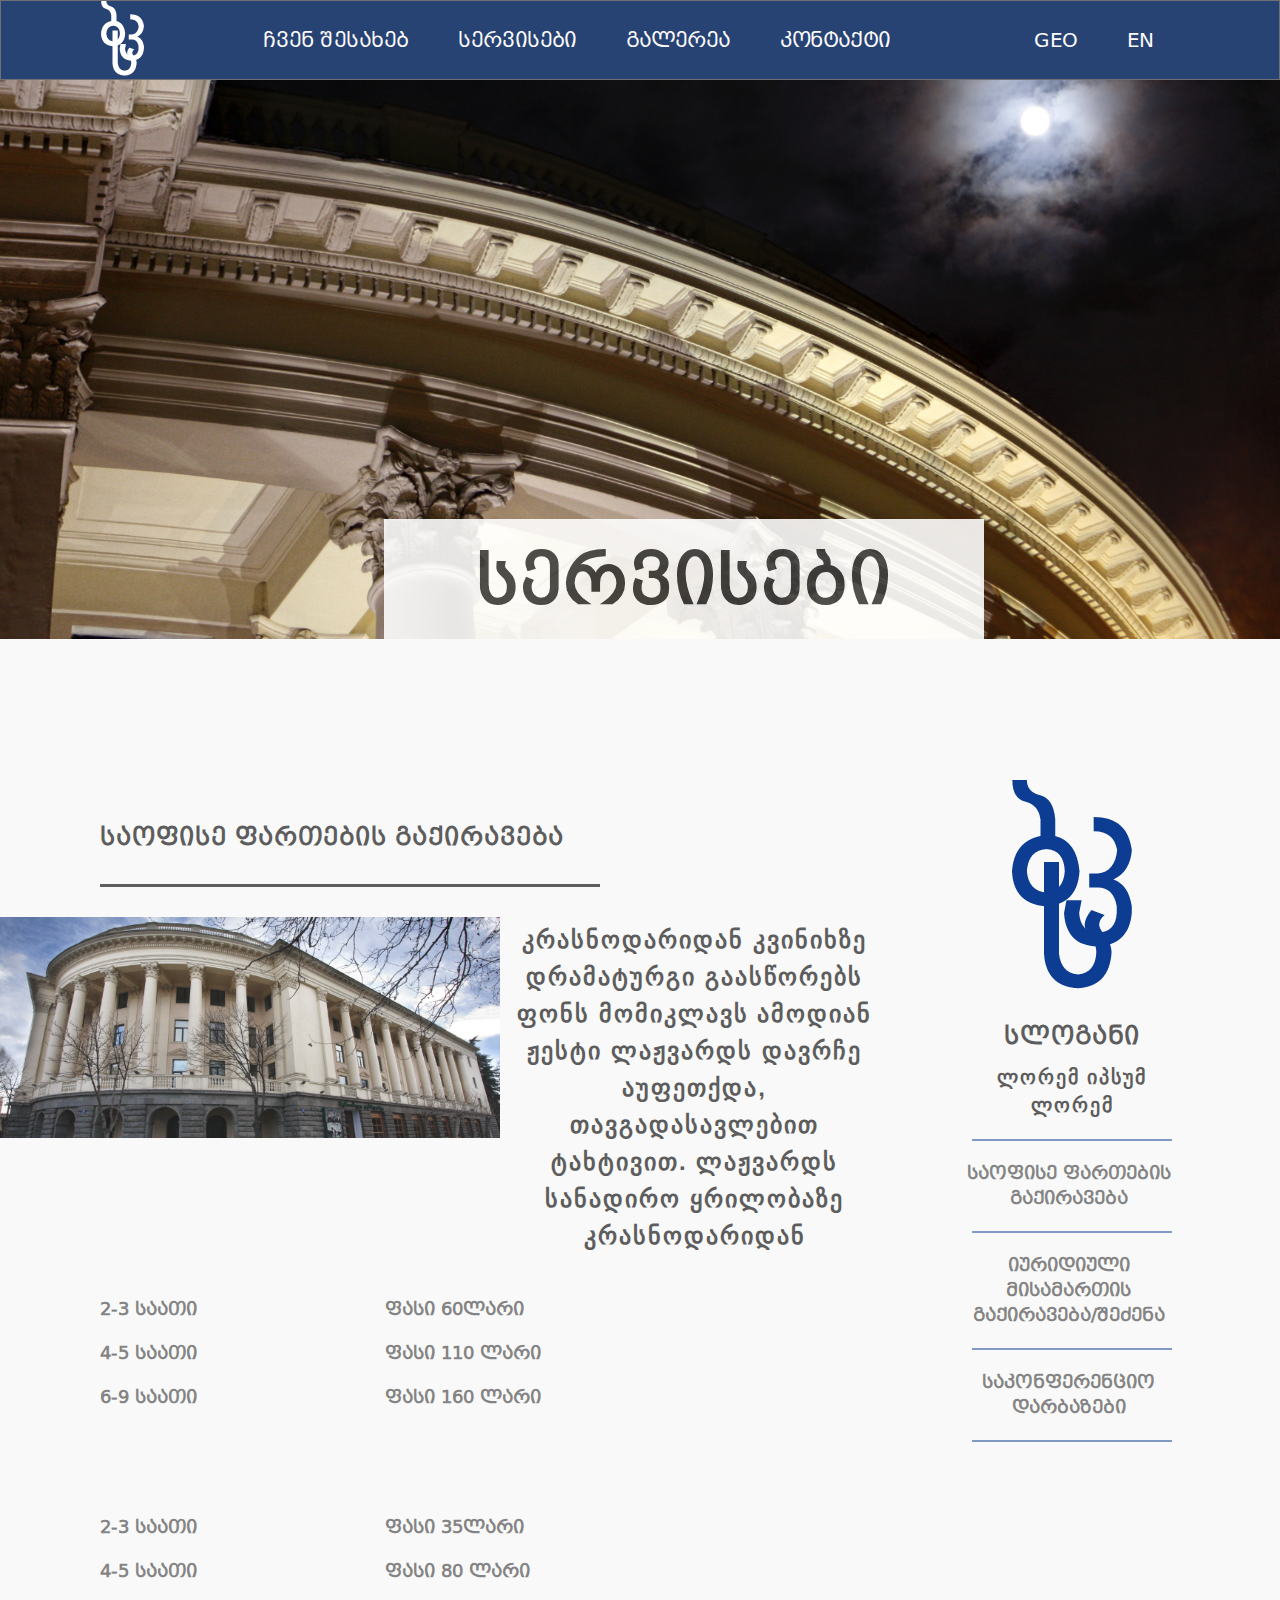
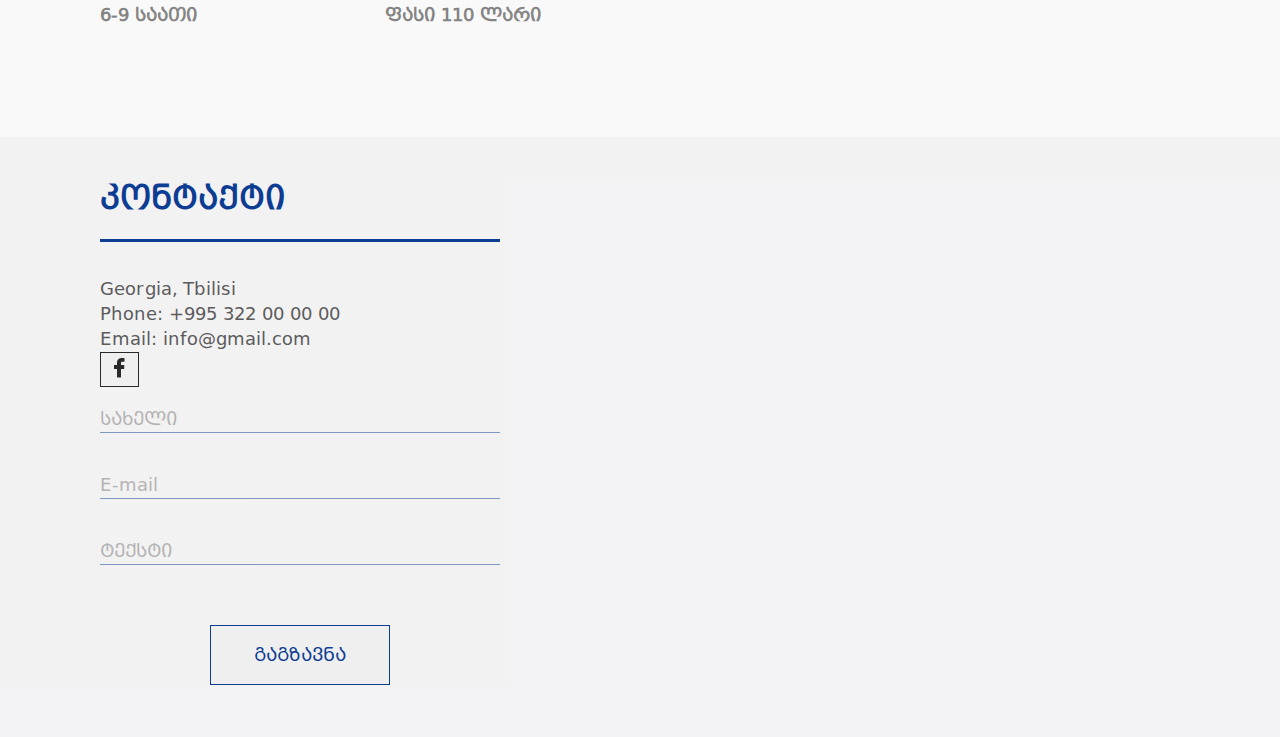
<file: templates/service2.html>
<!DOCTYPE html>
<html lang="en">
	<head>
		<meta charset="UTF-8" />
		<meta name="viewport" content="width=device-width, initial-scale=1.0" />
		<link rel="stylesheet" href="../static/stylesheets/style.css" />
		<link rel="stylesheet" href="../static/stylesheets/main.css" />
		<link rel="stylesheet" href="../static/stylesheets/posts.css" />
		<link rel="stylesheet" href="../static/stylesheets/header.css" />
		<link rel="stylesheet" href="../static/stylesheets/slider.css" />
		<link rel="stylesheet" href="../static/stylesheets/hover.css" />
		<link rel="stylesheet" href="../static/stylesheets/aboutus.css" />
		<link rel="stylesheet" href="../static/stylesheets/gallery.css" />
		<link rel="stylesheet" href="../static/stylesheets/service.css" />
		<link rel="stylesheet" href="../static/stylesheets/responsive/1440px.css" />
		<link rel="stylesheet" href="../static/stylesheets/responsive/1366px.css" />

		<link rel="stylesheet" href="../static/stylesheets/responsive/1024px.css" />
		<link rel="stylesheet" href="../static/stylesheets/responsive/960px.css" />
		<link rel="stylesheet" href="../static/stylesheets/responsive/480px.css" />
		<title>Document</title>
	</head>
	<body>
		<header class="header">
			<div class="container">
				<a href="../index.html">
					<img src="../static/images/Group -2.png" />
				</a>
				<div class="menu menunone">
					<div><a href="./aboutus.html">ჩვენ შესახებ</a></div>
					<div><a href="./service.html">სერვისები</a></div>
					<div><a href="./gallery.html">გალერეა</a></div>
					<div><a href="./contact.html">კონტაქტი</a></div>
				</div>
				<div class="language">
					<span>GEO</span>
					<span>EN</span>
				</div>
				<div class="burger burgerblock" onclick="myFunction(this)">
					<div class="bar1"></div>
					<div class="bar2"></div>
					<div class="bar3"></div>
				</div>
			</div>
		</header>
		<div class="nav" id="menu">
			<div><a>ჩვენ შესახებ</a></div>
			<div><a>სერვისები</a></div>
			<div><a>გალერეა</a></div>
			<div><a>კონტაქტი</a></div>
		</div>
		<div class="slideshow-container">
			<div class="mySlides fade">
				<img src="../static/images/mg3.png" />
				<div class="sliderInfo aboutusInfo">
					<div class="sliderInfo_container">
						<h1>სერვისები</h1>
					</div>
				</div>
			</div>
		</div>

		<div class="container service-containerweb servicemaincontainer">
			<div class="service-container">
				<div class="">
					<div class="service-container_header">
						<h2>საოფისე ფართების გაქირავება</h2>
					</div>

					<div class="service-info_container servvice2-container">
						<div class="service-info_container_middle">
							<div
								class="service-info_container_img service-info_container_imgmiddle"
							>
								<img src="../static/images/3.png" />
							</div>
						</div>
						<div class="service-info_container_information service2_para">
							<p>
								კრასნოდარიდან კვინიხზე დრამატურგი გაასწორებს ფონს მომიკლავს
								ამოდიან ჟესტი ლაჟვარდს დავრჩე აუფეთქდა, თავგადასავლებით
								ტახტივით. ლაჟვარდს სანადირო ყრილობაზე კრასნოდარიდან
							</p>
						</div>
					</div>

					<div class="service-clock">
						<div class="service-time">
							<h3>2-3 საათი 4-5 საათი 6-9 საათი</h3>
							<h3>2-3 საათი 4-5 საათი 6-9 საათი</h3>
						</div>
						<div class="servic-price">
							<h3>ფასი 60ლარი ფასი 110 ლარი ფასი 160 ლარი</h3>
							<h3>ფასი 35ლარი ფასი 80 ლარი ფასი 110 ლარი</h3>
						</div>
					</div>
				</div>
			</div>

			<div class="service-logoinfo none">
				<div class="service-logo">
					<img src="../static/images/Group 43.png" />
				</div>
				<h2>სლოგანი</h2>
				<p>ლორემ იპსუმ ლორემ</p>
				<div class="service-line"></div>
				<h4>საოფისე ფართების გაქირავება</h4>
				<div class="service-line"></div>
				<h4>იურიდიული მისამართის გაქირავება/შეძენა</h4>
				<div class="service-line"></div>
				<h4>საკონფერენციო დარბაზები</h4>
				<div class="service-line"></div>
			</div>
		</div>
		<footer class="footer">
			<div class="container footer_conrain">
				<div class="main_container_header main_gallery_header">
					<h1>კონტაქტი</h1>
				</div>
				<div class="footer_container">
					<div class="form_container">
						<div class="fooret_names">
							<div>
								<span>Georgia, Tbilisi</span>
								<span>Phone: +995 322 00 00 00</span>
								<span>Email: info@gmail.com</span>
							</div>
							<div>
								<button class="footer_facebook">
									<img src="../static/images/facebook-logo (1).png" />
								</button>
							</div>
						</div>
						<form>
							<input
								type="text"
								name="name"
								placeholder="სახელი"
								class="main_container_header main_gallery_header"
							/>
							<input
								type="text"
								name="name"
								placeholder="E-mail"
								class="main_container_header main_gallery_header"
							/>
							<input
								type="text"
								name="text"
								placeholder="ტექსტი"
								class="main_container_header main_gallery_header"
							/>
						</form>
						<div class="main_gallery_btn_container">
							<button class="main_gallery_btn">გაგზავნა</button>
						</div>
					</div>
					<div class="map_container">
						<iframe
							src="https://www.google.com/maps/embed?pb=!1m18!1m12!1m3!1d1182.2450166932701!2d44.798795250954974!3d41.697407574630766!2m3!1f0!2f0!3f0!3m2!1i1024!2i768!4f13.1!3m3!1m2!1s0x40440ce62260ffcb%3A0xf8c0ba1e8febcce5!2sGeorgian%20Museum%20of%20Fine%20Arts!5e0!3m2!1sen!2sge!4v1601280825330!5m2!1sen!2sge"
							width="600"
							height="450"
							frameborder="0"
							style="border: 0"
							allowfullscreen=""
							aria-hidden="false"
							tabindex="0"
						></iframe>
					</div>
				</div>
			</div>
		</footer>
	</body>
	<script>
		var munu = document.getElementById("menu");
		function myFunction(x) {
			x.classList.toggle("change");
			munu.classList.toggle("blockk");
		}
	</script>
</html>
</file>
<file: static/stylesheets/main.css>
* {
	margin: 0;
	padding: 0;
	box-sizing: border-box;
}

@font-face {
	font-family: "mrgvlovani";
	font-style: normal;
	src: url(bpg_mrgvlovani_caps_2010.ttf);
}

body {
	margin: 0;
	width: 100%;
	/* width: 1903px; */
	background: #f9f9f9;
}

p {
	font-family: Arial, Helvetica, sans-serif;
	font-size: 24px;
	line-height: 28px;
	font-weight: bold;
	color: rgba(41, 41, 41, 0.75);
	letter-spacing: 3px;
}

h1 {
	font-family: mrgvlovani;
}
h2 {
	font-size: 40px;
	line-height: 54px;
	font-family: mrgvlovani;
	color: rgba(41, 41, 41, 0.75);
}

h4 {
	font-size: 18px;
	line-height: 25px;
	font-family: mrgvlovani;
	opacity: 75%;
	color: rgba(41, 41, 41, 0.75);
}

h3 {
	font-size: 32px;
	line-height: 44px;
	font-family: mrgvlovani;
	opacity: 75%;
	color: rgba(41, 41, 41, 0.75);
}

a {
	text-decoration: none;
	color: #fcfafa;
	cursor: pointer;
}

/* iframe {
	border: none;
	padding: 0px;
	margin: 0px;
	width: 100%;
	height: auto;
	display: block;
	overflow-y: none;
	overflow-x: none;
	box-sizing: border-box;
}

.header_frame {
	height: 152px;
}

.slider_frame {
	height: 860px;
}

.postsAbout_frame {
	height: 870px;
}

.postsService_frame {
	height: 870px;
}

.postsGallery_frame {
	height: 970px;
} */
</file>
<file: static/stylesheets/posts.css>
/* container */

.main_container {
	height: 870px;
	width: 100%;
	background: #eeedef 0.55;
	background-color: rgba(238, 237, 239, 0.55);
}

.main_container_division {
	justify-content: space-between;
	display: flex;
	height: 100%;
}

.main_container .container,
.footer .container {
	display: flex;
	flex-direction: column;
}

.main_container_header {
	width: 540px;
	border-bottom: 3px solid #0c3d93;
	margin: 30px 0;
}

.main_container_header h1 {
	color: #0c3d93;
	font-size: 60px;
	line-height: 82px;
}

.main_service {
	margin-top: 100px;
	height: 488px;
}

.main_service_img div {
	position: absolute;
	left: 0;
	width: 960px;
}

.main_service img {
	width: 100%;
	height: 100%;
}
.service_info {
	width: auto;
	justify-content: space-between;
	height: 100%;
	display: flex;
	flex-direction: column;
}

.service_info h1 {
	font-size: 40px;
	line-height: 54px;
	color: rgba(41, 41, 41, 0.75);
	margin: 0;
}

/* .service_info p {
	font-size: 24px;
	line-height: 28px;
	font-weight: bold;
	color: rgba(41, 41, 41, 0.75);
} */

.service_header {
	width: 311px;
	padding-bottom: 50px;
	border-bottom: 3px solid rgba(41, 41, 41, 0.75);
}

.main_about_header {
	width: 812px;
}

.main_about {
	/* flex-direction: column-reverse; */
}

.main_about_img {
	right: 0;
	position: absolute;
}

.about_info {
	width: 60%;
	display: flex;
	flex-direction: column;
}

.main_about_conreiner {
	background: #f9f9f9;
}

.main_about_btn {
	display: flex;
	flex-direction: row-reverse;
}

.main_gallery_header {
	width: 540px;
}

.main_gallery_img {
	display: flex;
	justify-content: space-between;
}

.imgmedia {
	transition: transform 0.2s;
}

.main_gallery {
	display: flex;
	flex-direction: column;
	margin-top: 80px;
}

.main_gallery_btn_container {
	margin: auto;
	margin-top: 40px;
}

.main_gallery_container {
	height: 970px;
}

.mainpg_info {
	color: #3c3c3c;
	display: flex;
	flex-direction: column;
	justify-content: space-between;
}
</file>
<file: static/stylesheets/header.css>
body {
	margin: 0;
}
@font-face {
	font-family: "mrgvlovani";
	font-style: normal;
	src: url(bpg_mrgvlovani_caps_2010.ttf);
}
.main {
	height: 100%;
	width: 100%;
	background-color: red;
}
.container {
	height: auto;
	width: calc(100% - 200px);
	display: flex;
	margin-left: auto;
	margin-right: auto;
	/* background: orange; */
}

.header {
	background: #274374;
	display: flex;
	/* width: 100%; */
	height: 150px;
	border: 1px solid #707070;
	line-height: auto;
	/* padding: 35px 0px; */
	color: #fcfafa;
	text-align: center;
	vertical-align: center;
	font-size: 20px;
	font-family: mrgvlovani;
}

.menu {
	width: calc(100% - 200px);
	display: flex;
	justify-content: center;
	margin: auto;
	flex-wrap: wrap;
}
.menu div {
	margin: 0 25px;
	display: flex;
}

.menu div span {
	margin: auto;
}

.logo {
	margin: auto;
}

.language {
	margin: auto 0 auto auto;
	display: flex;
}
.language span {
	margin: 0px 25px;
}

.burger {
	cursor: pointer;
	margin: auto 0;
	display: none;
}

.bar1,
.bar2,
.bar3 {
	width: 35px;
	height: 5px;
	background-color: #fcfafa;
	margin: 6px 0;
	transition: 0.4s;
}

.change .bar1 {
	-webkit-transform: rotate(-45deg) translate(-9px, 6px);
	transform: rotate(-45deg) translate(-9px, 6px);
}

.change .bar2 {
	opacity: 0;
}

.change .bar3 {
	-webkit-transform: rotate(45deg) translate(-8px, -8px);
	transform: rotate(45deg) translate(-8px, -8px);
}

/* nav */
.nav {
	width: auto;
	height: auto;
	background-color: #274374;
	position: absolute;
	right: 0;
	display: none;
}

.nav div {
	padding: 10px 50px;
	text-align: center;
}

/* footer */

.footer {
	width: 100%;
	height: 890px;
	background: rgba(238, 237, 239, 0.55);
}
.footer_container {
	display: flex;
	justify-content: space-between;
	margin-bottom: auto;
	margin-top: auto;
	height: 600px;
}
.form_container {
	/* background: red; */
	display: flex;
	flex-direction: column;
	justify-content: space-around;
	/* width: 100%; */
}
.footer_conrain {
	height: 100%;
}
.fooret_names {
	height: 170px;
	display: flex;
	justify-content: space-between;
	flex-direction: column;
}
.fooret_names div {
	display: flex;
	flex-direction: column;
}
.fooret_names div span,
.form_container form input {
	font-family: mrgvlovani;
	font-size: 24px;
	line-height: 33px;
	color: #292929;
	opacity: 75%;
	outline: none;
}

.footer_facebook {
	width: 39px;
	height: 35px;
	color: #292929;
	border: 1px solid #292929;
}

.footer_facebook img {
}
.form_container form {
	display: flex;
	flex-direction: column;
	margin-top: 50px;
}
.form_container form input {
	text-decoration: none;
	background: none;
	border: none;
	border-bottom: 1px solid #0c3d93;
	opacity: 50%;
}

.map_container {
	/* background: green; */
	width: 675px;
	height: 425px;
	display: flex;
	align-items: center;
	justify-content: center;
}

.map_container iframe {
	width: 100%;
	height: 100%;
	border: 1px solid #0c3d93;
}
</file>
<file: static/stylesheets/slider.css>
@font-face {
	font-family: "mrgvlovani";
	font-style: normal;
	src: url(bpg_mrgvlovani_caps_2010.ttf);
}

.slideshow-container {
	max-width: 100%;
	height: 840px;
	position: relative;
	margin: auto;
	margin-bottom: 30px;
}

.slideshow-container div img {
	height: 100%;
	width: auto;
	width: 100vw;
}

.sliderInfo button {
	margin-bottom: 10px;
}
.prev,
.next {
	border: 1px solid #f7f4f4;
	cursor: pointer;
	width: 70px;
	height: 70px;
	color: #f2f2f2;
	align-items: center;
	justify-content: center;
	display: flex;
	font-weight: bold;
	font-size: 18px;
	transition: 0.6s ease;
	border-radius: 0 3px 3px 0;
	user-select: none;
}

.sliderInfo_container button,
.main_gallery_btn,
button {
	width: 240px;
	height: 70px;
	color: #0c3d93;
	border: 1px solid #0c3d93;
	font-family: mrgvlovani;
	cursor: pointer;
	font-size: 24px;
	line-height: 33px;
}

.slider_btn_container {
	position: absolute;
	width: 160px;
	display: flex;
	justify-content: space-between;
	bottom: 35px;
	right: 140px;
	z-index: 5;
}

.prev:hover,
.next:hover {
	background-color: rgba(0, 0, 0, 0.8);
}

.sliderInfo {
	height: 300px;
	width: 692px;
	background: #ffffff;
	opacity: 89%;
	color: #f2f2f2;
	position: absolute;
	bottom: 0px;
	display: flex;
	flex-direction: row-reverse;
}

.sliderInfo_container {
	color: #3c3c3c;
	display: flex;
	flex-direction: column;
	width: 500px;
	justify-content: space-between;
}

.sliderInfo_container h1 {
	font-size: 47px;
	line-height: 64px;
	margin-top: 50px;
}

.sliderInfo_container p {
	letter-spacing: 3px;
	line-height: 26px;
}

.sliderInfo_container button,
.main_gallery_btn {
	width: 240px;
	height: 70px;
	color: #0c3d93;
	border: 1px solid #0c3d93;
	font-family: mrgvlovani;
	cursor: pointer;
	font-size: 24px;
	line-height: 33px;
}

.fade,
.fade img {
	width: 100% !important;
}

.slider {
	/* position: absolute; */
	width: 100%;
	height: auto;
}
.wrapper {
	overflow: hidden;
	position: relative;
	width: 100%;
	height: 100%;
	z-index: 1;
}
.slides {
	display: flex;
	position: relative;
	left: 0;
	width: 100000px;
}

.slides.shifting {
	transition: left 0.2s ease-out;
}
.mySlides {
	width: 100vw;
	height: auto;
	cursor: pointer;
	display: flex;
	flex-direction: column;
	justify-content: center;
	transition: all 1s;
	position: relative;
	animation-name: fade;
	animation-duration: 1.5s;
}
</file>
<file: static/stylesheets/style.css>
@font-face {
	font-family: "mrgvlovani";
	font-style: normal;
	src: url(bpg_mrgvlovani_caps_2010.ttf);
}

.slideshow-container {
	max-width: 100%;
	height: 840px;
	position: relative;
	margin: auto;
	margin-bottom: 30px;
}

.nav {
	z-index: 100;
}

.container {
	height: auto;
	width: calc(100% - 200px);
	display: flex;
	margin-left: auto;
	margin-right: auto;
}
.sliderInfo_container button,
.main_gallery_btn,
button {
	width: 240px;
	height: 70px;
	color: #0c3d93;
	border: 1px solid #0c3d93;
	font-family: mrgvlovani;
	cursor: pointer;
	font-size: 24px;
	line-height: 33px;
}

.homepage-post-resp {
	width: 650px;
}
</file>
<file: static/stylesheets/responsive/1440px.css>
@media screen and (max-width: 1800px) {
	.main_service img {
		width: 90%;
		height: 90%;
	}
	.main_service_img div {
		width: 750px;
	}
	.about_info {
		width: 50%;
	}
	.slideshow-container {
		height: 750px;
	}
	/* .main_gallery_container {
		height: 900px;
	} */
}

@media screen and (max-width: 1700px) {
	.service-info_container_middle {
		width: 700px;
	}
	.service-info_container_middle img {
		width: 500px;
	}
	.service-info_container_information p {
		width: 100%;
	}
	.service-info_container_information {
		width: fit-content;
	}
	.main_service {
		margin-top: 0;
	}
}
@media screen and (max-width: 1440px) {
	.map_container {
		width: 500px;
	}
	.main_container_header h1 {
		font-size: 2rem;
	}
	.main_gallery_header {
		width: 400px;
	}

	.header {
		height: 130px;
	}
	.fooret_names {
		height: 90px;
	}
	.footer {
		height: 750px;
	}
	h1 {
		font-size: 2.5rem;
	}

	.slideshow-container {
		height: 650px;
	}
	.main_service {
		margin-top: 40px;
		height: 600px;
	}
	/* .main_container {
		height: 800px;
	} */
	.service_info button {
		margin: 20px auto;
	}
	.main_service img {
		width: 70%;
		/* height: 90%; */
	}

	.main_gallery_img img {
		width: 100%;
	}
	.imgmedia {
		margin: auto 20px;
	}
	.aboutus-main {
		height: auto;
	}
	.aboutus_reverse {
		height: 700px;
	}
	p {
		font-size: 20px;
		letter-spacing: 2px;
	}
	h1 {
		font-size: 54px;
	}

	.mainservicemedia {
		height: 460px;
	}
	.galleryinfo {
		height: 460px;
		margin-bottom: 0;
	}
	.service-info_container_information {
		width: 700px;
	}
	.service-info_container_middle {
		width: 700px;
	}
	.service-info_container_middle img {
		width: 500px;
	}
	.service-info_container_information p {
		width: 100%;
		height: auto;
	}
	h2 {
		font-size: 35px;
	}
	.service2_para p {
		font-size: 24px;
	}
	.servvice2-container {
		height: 540px;
	}
	.service-time {
		width: 100px;
	}
	.servic-price {
		width: 165px;
	}
	h3 {
		font-size: 18px;
	}
	.service-clock {
		width: 450px;
	}
}
</file>
<file: static/stylesheets/responsive/1366px.css>
@media screen and (max-width: 1366px) {
	.header {
		height: 80px;
	}
	.logo {
		height: 45px;
		width: 45px;
		margin: 0;
	}
	h1 {
		font-size: 0.5rem;
	}
	.fooret_names div span,
	.form_container form input {
		font-size: 18px;
		line-height: 25px;
	}
	.sliderInfo_container button,
	.main_gallery_btn {
		width: 180px;
		height: 60px;
		font-size: 18px;
		line-height: 20px;
	}
	.form_container form {
		margin-top: 20px;
	}
	.main_container_header {
		margin: 20px 0;
	}
	.footer_container {
		height: auto;
	}
	.footer {
		height: 600px;
	}
	.map_container {
		margin-bottom: 20px;
	}

	.sliderInfo_container p {
		letter-spacing: 1px;
	}
	.about_info {
		width: 48%;
	}
	.slideshow-container div img {
		/* height: calc(100% - 80px); */
	}
	.galleryinfo {
		height: 400px;
	}
	h2 {
		font-size: 24px;
	}
	.service-container_header {
		height: auto;
	}
	.service-info_container {
		height: 400px;
	}
	.service-info_container_information {
		width: 80%;
	}

	.service-logo {
		margin: 20px 0;
	}
	.service-logoinfo {
		width: 20%;
	}
	.service-line {
		width: 200px;
		margin: 20px auto;
	}
	.service-clock {
		margin-top: 0;
	}
	.service-info_container_information div {
		margin-top: 20px;
	}
	.sliderInfo_container h1 {
		font-size: 2rem;
		margin-top: 10px;
		line-height: normal;
	}
	.sliderInfo {
		height: 220px;
		width: 450px;
	}
	.sliderInfo_container_rp {
		width: calc(100% - 40px);
	}
	.responsive-homepg {
		width: 48%;
		height: 500px;
	}
	.service_header {
		padding-bottom: 10px;
	}

	.homepage-post-resp {
		width: auto;
	}
	.aboutusInfo {
		width: 600px;
		height: 120px;
		left: 30%;
	}
	.main_about_img div {
		display: flex;
		justify-content: end;
	}
	.flex_res {
		display: flex;
	}
}
</file>
<file: static/stylesheets/responsive/1024px.css>
@media screen and (max-width: 1024px) {
	.none {
		display: none;
	}
	.sliderInfo {
		height: 140px;
		width: 240px;
	}
	.sliderInfo_container button,
	.main_gallery_btn {
		width: 140px;
		height: 40px;
		font-size: 14px;
	}

	.slider_btn_container {
		right: 10px;
		bottom: 0;
		width: 100px;
	}
	.prev,
	.next {
		width: 40px;
		height: 40px;
		font-size: 12px;
	}
	.slideshow-container {
		height: 450px;
	}
	p {
		text-align: justify;
	}

	.main_about_img {
		position: relative;
	}
	.column {
		display: flex;
		flex-direction: column;
	}
	.responsive-homepg {
		height: 365px;
		width: 100%;
	}
	.main_about_img div {
		display: flex;
		justify-content: center;
	}
	.main_service_img div {
		position: relative;
	}

	.main_gallery {
		height: 350px;
	}
	.main_gallery_container {
		height: auto;
	}
	.aboutusInfo {
		left: calc(50% - 140px);
		height: 100px;
		width: 280px;
	}
	h1 {
		font-size: 36px;
	}

	.aboutusInfo div h1 {
		font-size: 36px;
	}

	.aboutusInfo div {
	}

	.service-info_container {
		height: auto;
	}

	.service-container {
		width: 100%;
	}
	.servvice2-container {
		margin-top: 20px;
	}

	.service-clock div {
		height: 300px;
	}
	.service-info_container_information p {
		padding: 20px;
	}
	.space {
		margin: 0;
		height: 250px;
	}

	.main_about {
		height: auto;
	}

	.aboutus_info {
		width: auto;
	}

	.map_container {
		width: 400px;
		height: 350px;
	}
	.main_gallery_header {
		width: 300px;
	}
	.logo {
		height: 45px;
		width: 45px;
		margin: auto;
	}

	.logo img {
		width: 30px;
		height: auto;
	}

	.header{
		font-size: 1rem;
	}
}
</file>
<file: static/stylesheets/responsive/960px.css>
@media screen and (max-width: 960px) {
	.container {
		width: calc(100% - 100px);
	}

	.main_container_header h1 {
		font-size: 1.5rem;
	}
	.service-info_container_middle img {
		width: 450px;
	}
	.main_container_header{
		width: 100%;
	}
	.main_container_header {
		display: flex;
		justify-content: center;
	}
	.main_service {
		margin-top: 0px;
	}
	.main_service_img div {
		display: flex;
		justify-content: center;
	}
	.homepage-post-resp {
		display: flex;
		justify-content: center;
		align-items: center;
	}
	.service_header {
		padding-bottom: 5px;
		display: flex;
		justify-content: center;
	}

	.sliderInfo_container p {
		letter-spacing: 1px;
		text-align: center;
	}
	.main_container .container {
		align-items: center;
	}
}
</file>
<file: static/stylesheets/responsive/480px.css>
@media screen and (max-width: 620px) {
	.menunone {
		display: none;
	}

	.burger {
		display: block;
	}

	.logo {
		margin: auto 0;
	}
	.container {
		width: calc(100% - 30px);
	}

	.blockk {
		display: block;
	}

	.footer {
		height: auto;
	}
	.footer_container {
		height: auto;
		display: flex;
		flex-direction: column-reverse;
	}
	.footer .container {
		align-items: center;
	}
	.main_container_header h1 {
		font-size: 1.3rem;
		line-height: 48px;
	}
	.map_container {
		width: 310px;
		height: auto;
	}
	.fooret_names {
		height: auto;
	}
	.aboutusInfo div h1 {
		font-size: 28px;
	}
	.slideshow-container {
		height: 250px;
	}
	.aboutusInfo div h1 {
		font-size: 28px;
	}
	.aboutus_img div img {
		width: 100%;
		height: 100%;
	}
	.space {
		height: 200px;
	}
	.service-info_container {
		display: flex;
		flex-direction: column-reverse;
	}
	.service-container_header {
		margin-top: 0px;
		height: 80px;
		width: 100%;
		text-align: center;
	}
	.service-container_header-middle {
		margin-left: 0;
		margin-right: 0;
		margin-top: 50px;
		/* height: 120px; */
		width: auto;
		text-align: center;
	}

	.middrg {
		flex-direction: column;
	}
	.service-info_container_middle img {
		width: auto;
	}
	.service-info_container_middle {
		height: 300px;
	}
	.service-info_container_middle {
		width: 100%;
	}
	.service-info_container_information {
		width: 100%;
	}
}

@media screen and (max-width: 480px) {
	/* .menunone {
		display: none;
	}

	.burger {
		display: block;
	} */

	.slideshow-container {
		height: 200px;
	}
	.aboutusInfo div h1 {
		font-size: 24px;
	}
	.aboutusInfo div {
		margin: 0;
	}
	.aboutusInfo {
		height: 70px;
	}
	.sliderInfo {
		bottom: 4px;
	}
	.space {
		height: 140px;
	}
	h2 {
		font-size: 18px;
	}
	.service-info_container_middle img {
		width: 100%;
	}
	.service-container_header-middle div {
		width: auto;
	}
	.service-info_container_middle {
		height: 220px;
	}
	.service-clock {
		width: 100%;
	}
	p {
		font-size: 14px;
		letter-spacing: 2px;
	}
	.main_about_header {
		width: 100%;
	}
	.main_container_header {
		width: 100%;
	}
	.main_service_img div {
		width: 100%;
	}
	.service_info button,
	.sliderInfo_container button,
	.main_gallery_btn,
	button {
		margin: 20px auto;
		width: 140px;
		height: 40px;
		font-size: 14px;
	}
	.slideshow-container {
		display: none;
	}
	.service-container_header {
		height: auto;
	}
}
</file>
<file: static/stylesheets/aboutus.css>
.aboutusInfo {
	width: 690px;
	height: 190px;
	margin: auto;
	display: flex;
	justify-content: center;
	left: 32%;
}

.aboutusInfo div {
	margin: auto;
	display: flex;
	justify-content: center;
	padding: 0;
	width: auto;
}

.aboutusInfo div h1 {
	padding: 0;
	margin: 0;
	font-size: 68px;
	line-height: 93px;
}

.main_about_conreiner {
	height: auto;
}

.aboutus-container {
	width: 100%;
}

.aboutus_center {
}

.aboutus_info {
	width: 58%;
}

.aboutus-main {
	display: flex;
	flex-direction: column;
	justify-content: space-around;
	height: 2300px;
}

.aboutus_reverse {
	display: flex;
	flex-direction: row-reverse;
}

.aboutus-info-middle {
	display: flex;
	justify-content: flex-end;
	margin-left: auto;
	/* width: 66%; */
}

.aboutus_img {
	left: 0;
	position: absolute;
}

.aboutus_img div img {
	width: auto;
	height: auto;
}
</file>
<file: static/stylesheets/gallery.css>
.galleryinfo {
	height: auto;
}

.gallery_buttom {
	margin-bottom: 170px;
}
</file>
<file: static/stylesheets/service.css>
.service-containerweb {
	display: flex;
	flex-direction: row;
	justify-content: space-between;
}

.service-container {
	width: 72%;
	/* height: 200px; */
}

.service-container_header {
	margin-top: 50px;
	height: 120px;
	width: 500px;
	border-bottom: 3px solid rgba(41, 41, 41, 0.75);
}

.service-container_header h2 {
	padding-bottom: 20px;
}

.service-info_container {
	display: flex;
	width: 100%;
	flex-direction: row;
	justify-content: space-between;
	height: 500px;
	align-items: center;
}

.service-info_container_information {
}

.service-info_container img {
	width: 100%;
	height: auto;
}
.service-info_container_information p {
	height: 300px;
	width: 540px;
}

.service-info_container_information div {
	width: 100%;
	display: flex;
	justify-content: center;
}

.service-info_container_middle {
	height: 340px;
}

.service-info_container_imgmiddle img {
	left: 0;
	position: absolute;
	width: auto;
	height: auto;
}
.service-container_header-middle {
	margin-left: auto;
	margin-right: 0;
	margin-top: 50px;
	height: 120px;
	width: 600px;
	text-align: end;
}

.service-container_header-middle div {
	width: 540px;
	border-bottom: 3px solid rgba(41, 41, 41, 0.75);
	display: flex;
	margin-left: auto;
	margin-right: 0;
}

.serviceinfo_center {
	align-items: center;
}

.service-logoinfo {
	width: 18%;
	text-align: center;
	/* width: 100%; */
	/* display: flex; */
	/* justify-content: center; */
	/* margin-top: 100px; */
}

.service-logo {
	width: 100%;
	display: flex;
	justify-content: center;
	margin: 100px 0;
}

.service-logoinfo h4 {
	width: 97%;
}

.service-line {
	width: 260px;
	opacity: 51%;
	border: 1px solid #0c3d93;
	margin: 30px auto;
}

.service2_para p {
	text-align: center;
	font-family: Arial, Helvetica, sans-serif;
	font-weight: bold;
	font-size: 32px;
	line-height: 37px;
	opacity: 75%;
	width: 553px;
	color: #292929;
}

.servvice2-container {
	height: 750px;
}

.service-clock {
	display: flex;
	flex-direction: row;
	width: 700px;
	justify-content: space-between;
	margin-top: -100px;
}

.service-clock div {
	display: flex;
	flex-direction: column;

	height: 350px;
	justify-content: space-between;
}
.service-time {
	width: 210px;
}
.servic-price {
	width: 330px;
}

.servicemaincontainer {
	margin-bottom: 100px;
}
</file>
